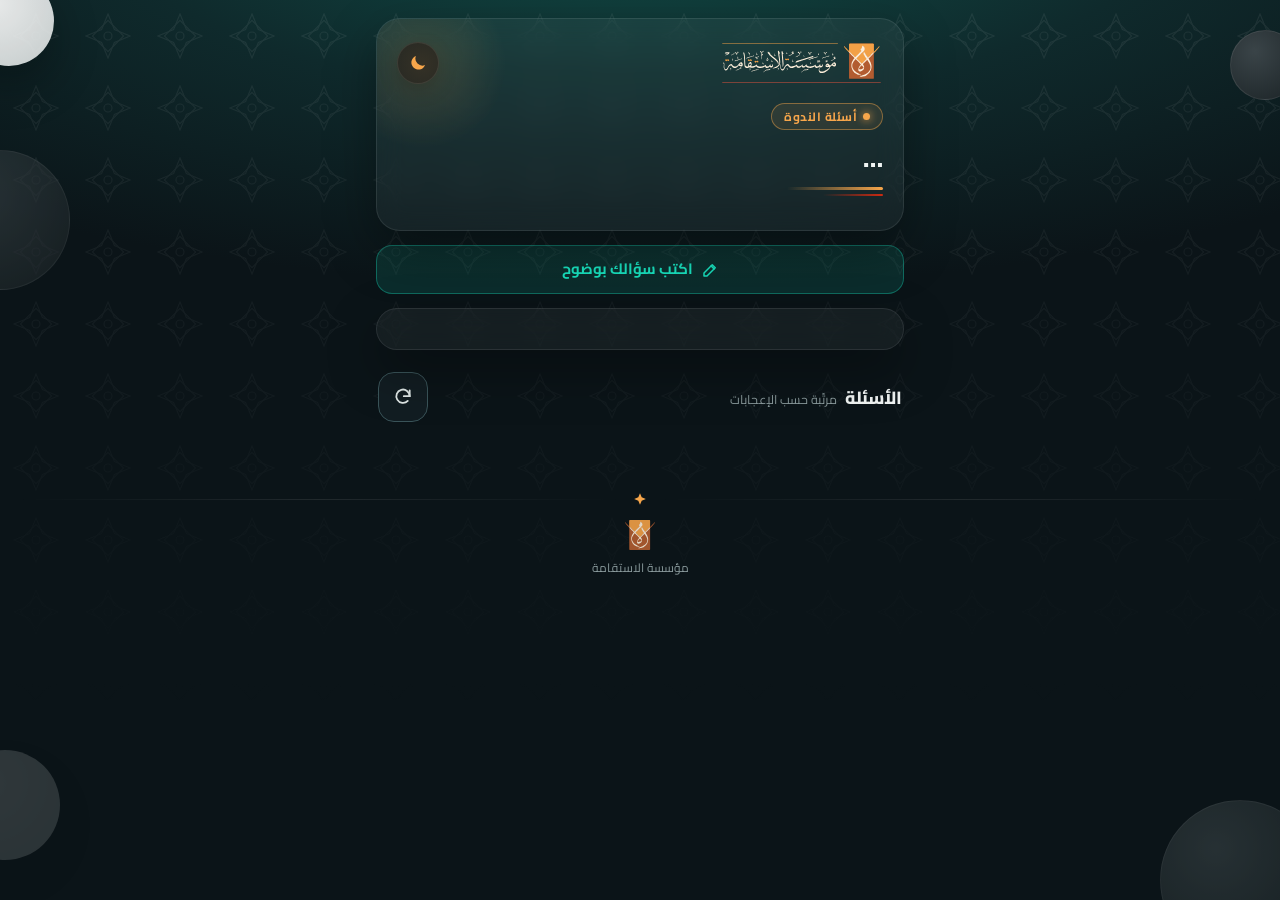
<file: index.html>
<!doctype html>
<html lang="ar" dir="rtl">
<head>
<meta charset="utf-8">
<meta name="viewport" content="width=device-width, initial-scale=1, viewport-fit=cover">
<title>أسئلة الندوة</title>
<meta name="theme-color" content="#0b1418">
<script>try{var t=new URLSearchParams(location.search).get('theme')||localStorage.getItem('nadwa_theme');if(t==='auto')t=matchMedia('(prefers-color-scheme: light)').matches?'light':'dark';if(t)document.documentElement.dataset.theme=t}catch(e){}</script>
<link rel="icon" type="image/svg+xml" href="assets/icon-questions.svg">
<link rel="apple-touch-icon" href="assets/icon-questions-180.png">
<link rel="preconnect" href="https://fonts.googleapis.com">
<link rel="preconnect" href="https://fonts.gstatic.com" crossorigin>
<link href="https://fonts.googleapis.com/css2?family=Cairo:wght@400;700;800&display=swap" rel="stylesheet">
<link rel="stylesheet" href="style.css">
<style>
  .wrap { max-width: 560px; margin: 0 auto; padding: 18px 16px 30px; }
  /* البطاقة الرئيسية */
  .hero { position: relative; overflow: hidden; padding: 22px 20px 20px; }
  .hero::after { content: ''; position: absolute; inset-inline-end: -40px; top: -40px; width: 170px; height: 170px; border-radius: 50%;
    background: radial-gradient(circle, color-mix(in srgb, var(--amber) 16%, transparent), transparent 70%); pointer-events: none; }
  .hero-top { display: flex; align-items: center; justify-content: space-between; gap: 12px; margin-bottom: 16px; }
  .hero .logo { height: 44px; }
  .hero h1 { margin: 0; font-size: 25px; line-height: 1.4; font-weight: 800; }
  .hero .rule { margin: 12px 0 14px; }
  .facts { display: flex; flex-wrap: wrap; gap: 8px; }
  .fact { display: inline-flex; align-items: center; gap: 6px; font-size: 13px; color: var(--ink2); background: var(--chip); border: 1px solid var(--chip-line); padding: 4px 11px; border-radius: 99px; }
  .fact svg { width: 15px; height: 15px; color: var(--accent); flex: none; }
  .speakers { margin-top: 14px; padding-top: 14px; border-top: 1px dashed var(--card-line); }
  .speakers .lbl { display: block; font-size: 12px; color: var(--muted); margin-bottom: 8px; font-weight: 700; }
  .speakers .list { display: flex; flex-wrap: wrap; gap: 8px; }
  .spk { display: inline-flex; align-items: center; gap: 7px; font-size: 13.5px; font-weight: 700; padding: 3px 12px 3px 4px; border-radius: 99px; background: var(--chip); border: 1px solid var(--chip-line); }
  .spk .av { width: 26px; height: 26px; font-size: 12px; }
  /* التوصية */
  .tip { display: flex; align-items: center; justify-content: center; gap: 8px; margin: 14px 0 0; padding: 11px 14px; border-radius: 16px;
    font-weight: 700; font-size: 15px; color: var(--accent); background: var(--accent-soft); border: 1px solid var(--accent-line); }
  .tip svg { width: 18px; height: 18px; flex: none; }
  /* نموذج السؤال */
  .ask { margin-top: 14px; }
  .ask h2 { font-size: 1.12rem; margin: 0 0 .9rem; font-weight: 800; display: flex; align-items: center; gap: 8px; }
  .ask h2 svg { width: 20px; height: 20px; color: var(--accent); }
  .counter { font-size: .8rem; color: var(--muted); text-align: start; margin-top: -.6rem; margin-bottom: .8rem; }
  .counter.over { color: var(--danger); }
  .closed { text-align: center; padding: .6rem; }
  .closed .ico { width: 56px; height: 56px; margin: 0 auto; border-radius: 18px; display: grid; place-items: center; background: color-mix(in srgb, var(--amber) 12%, transparent); color: var(--amber-ink); }
  .closed .ico svg { width: 26px; height: 26px; }
  .sent { margin-top: .9rem; padding: 12px; border-radius: 16px; font-weight: 700; text-align: center; font-size: 15px;
          background: var(--accent-soft); color: var(--accent); border: 1px solid var(--accent-line); }
  .bar { display: flex; align-items: center; gap: .5rem; margin: 22px 2px 12px; }
  .bar .lt { flex: 1; margin: 0; font-size: 1.1rem; font-weight: 800; display: flex; align-items: baseline; gap: 8px; flex-wrap: wrap; }
  .bar .lt small { font-size: .78rem; font-weight: 400; color: var(--muted); }
  .refresh { width: 50px; height: 50px; border-radius: 16px; border: 1.5px solid var(--field-line); background: var(--field); color: var(--ink2); cursor: pointer; display: grid; place-items: center; }
  .refresh svg { width: 20px; height: 20px; }
  .refresh.spin svg { animation: spin .8s linear infinite; }
  @keyframes spin { to { transform: rotate(-360deg); } }
  #list, #answered { display: grid; gap: .7rem; }
  .q.mine { border-color: color-mix(in srgb, var(--amber) 45%, transparent); }
  .rank { flex: none; width: 26px; height: 26px; border-radius: 50%; display: grid; place-items: center; font-size: 12px; font-weight: 800; margin-top: 2px;
          background: var(--chip); border: 1px solid var(--chip-line); color: var(--muted); }
  .q.r1 .rank { background: var(--amber); color: #2A1C15; border-color: transparent; }
  .q.r2 .rank { background: var(--brown); color: #fff; border-color: transparent; }
  .q.r3 .rank { background: color-mix(in srgb, var(--flame) 85%, #000); color: #fff; border-color: transparent; }
  .empty { text-align: center; color: var(--muted); padding: 2.2rem 1rem; border: 1.5px dashed var(--card-line); border-radius: 20px; }
  .empty svg { width: 40px; height: 40px; color: var(--accent); opacity: .7; display: block; margin: 0 auto 8px; }
  h3.sec { font-size: .95rem; color: var(--muted); margin: 1.8rem 0 .7rem; }
  #answered .q { opacity: .62; }
  #answered .q .done { color: var(--accent); font-weight: 700; }
  .idle { text-align: center; font-size: .85rem; color: var(--muted); margin-top: .9rem; }
  .idle button { background: none; border: 0; color: var(--accent); font-weight: 700; cursor: pointer; text-decoration: underline; }
  .radio-row { display: flex; flex-wrap: wrap; gap: 8px; background: var(--field); border: 1.5px solid var(--field-line); border-radius: 18px; padding: 8px; }
  .radio-row label { padding: 7px 14px; border: 1px solid var(--chip-line); border-radius: 999px; font-size: 14px; cursor: pointer; color: var(--chip-ink); background: var(--chip); transition: .15s; }
  .radio-row input { display: none; }
  .radio-row label:has(input:checked) { background: var(--grad); color: var(--on-accent); font-weight: 700; box-shadow: 0 4px 14px var(--glow); border-color: transparent; }
  @media (max-width: 370px) { .hero h1 { font-size: 22px; } }
</style>
</head>
<body>
<div class="orbs"><span class="w o1"></span><span class="d o2"></span><span class="d o3"></span><span class="d o4"></span><span class="w o5"></span></div>
<main class="wrap">
  <header class="card hero">
    <div class="hero-top">
      <img class="logo" data-logo alt="مؤسسة الاستقامة" hidden>
      <span id="themeSlot"></span>
    </div>
    <span class="brand"><span class="dot"></span>أسئلة الندوة</span>
    <h1 id="title" style="margin-top:10px">…</h1>
    <div class="rule"><i></i><i></i></div>
    <div class="facts">
      <span class="fact" id="fDate" hidden><svg viewBox="0 0 24 24" fill="none" stroke="currentColor" stroke-width="2" stroke-linecap="round"><rect x="3" y="5" width="18" height="16" rx="3"/><path d="M3 10h18M8 3v4M16 3v4"/></svg><span></span></span>
      <span class="fact" id="fSub" hidden><svg viewBox="0 0 24 24" fill="none" stroke="currentColor" stroke-width="2" stroke-linecap="round"><path d="M12 21s-7-6.2-7-11.5A7 7 0 0 1 19 9.5C19 14.8 12 21 12 21z"/><circle cx="12" cy="9.5" r="2.5"/></svg><span></span></span>
    </div>
    <div class="speakers" id="speakers" hidden><span class="lbl">المحاضرون</span><div class="list" id="spkList"></div></div>
  </header>

  <p class="tip"><svg viewBox="0 0 24 24" fill="none" stroke="currentColor" stroke-width="2" stroke-linecap="round" stroke-linejoin="round"><path d="M4 20h4L19 9l-4-4L4 16z"/><path d="M13.5 6.5l4 4"/></svg>اكتب سؤالك بوضوح</p>

  <section class="card ask" id="askBox">
    <form id="askForm" hidden>
      <h2><svg viewBox="0 0 24 24" fill="none" stroke="currentColor" stroke-width="2" stroke-linecap="round"><path d="M21 12a8 8 0 0 1-11.6 7.1L4 20l1-4.6A8 8 0 1 1 21 12z"/><path d="M9.5 9.5a2.5 2.5 0 1 1 3.3 2.4c-.5.2-.8.7-.8 1.2v.4M12 16.5h.01"/></svg>سؤالك</h2>
      <label class="field" id="targetField" hidden>
        <span>موجّه إلى</span>
        <div class="radio-row" id="targets"></div>
      </label>
      <label class="field">
        <textarea id="body" maxlength="1000" placeholder="سؤالك هنا…" required></textarea>
      </label>
      <div class="counter" id="counter"></div>
      <label class="field" id="nameField">
        <span id="nameLabel">اسمك (اختياري)</span>
        <input type="text" id="name" maxlength="60" autocomplete="name">
      </label>
      <button class="btn" style="width:100%" id="sendBtn"><svg viewBox="0 0 24 24" fill="none" stroke="currentColor" stroke-width="2.2" stroke-linecap="round" stroke-linejoin="round"><path d="M3 11l18-8-8 18-2-8z"/></svg>إرسال السؤال</button>
    </form>
    <div class="closed" id="closedBox" hidden>
      <div class="ico"><svg viewBox="0 0 24 24" fill="none" stroke="currentColor" stroke-width="2" stroke-linecap="round"><rect x="4" y="10" width="16" height="11" rx="3"/><path d="M8 10V7a4 4 0 0 1 8 0v3"/></svg></div>
      <strong style="display:block;font-size:20px;margin-top:10px">باب الأسئلة مغلق حاليًا</strong>
      <p class="muted" style="margin:.3rem 0 0">يمكنك تصفّح الأسئلة والإعجاب بها</p>
    </div>
    <div class="sent" id="sentBox" hidden></div>
  </section>


  <div class="bar">
    <h3 class="lt">الأسئلة<small>مرتّبة حسب الإعجابات</small></h3>
    <button class="refresh" id="refreshBtn" aria-label="تحديث">
      <svg viewBox="0 0 24 24" fill="none" stroke="currentColor" stroke-width="2.2" stroke-linecap="round"><path d="M20 11a8 8 0 1 0-2.3 5.7"/><path d="M20 4v7h-7"/></svg>
    </button>
  </div>
  <div id="list"></div>
  <div class="idle" id="idleBox" hidden>توقف التحديث التلقائي. <button id="resume">تحديث الآن</button></div>

  <h3 class="sec" id="answeredTitle" hidden>تمت الإجابة عليها</h3>
  <div id="answered"></div>
</main>
<footer class="foot">
  <div class="ornament"><svg viewBox="0 0 24 24" fill="currentColor"><path d="M12 2l2.9 6.9L22 12l-7.1 3.1L12 22l-2.9-6.9L2 12l7.1-3.1z"/></svg></div>
  <img alt="" src="assets/istiqama-emblem.svg" style="margin-top:14px">
  مؤسسة الاستقامة
</footer>

<script src="config.js"></script>
<script src="app.js"></script>
<script>
(() => {
  const { rpc, deviceId, store, esc, applyTheme, formatDate, toast, flip, C } = Nadwa;
  const $ = id => document.getElementById(id);
  const dev = deviceId();
  const params = new URLSearchParams(location.search);
  let eventId = params.get('e') || null;
  let ev = null; const order = 'top'; let timer = null, lastTouch = Date.now(), loading = false;

  const likedKey = () => 'nadwa_liked_' + (ev ? ev.id : '');
  const mineKey = () => 'nadwa_mine_' + (ev ? ev.id : '');
  const getSet = k => new Set(JSON.parse(store.get(k) || '[]'));
  const saveSet = (k, s) => store.set(k, JSON.stringify([...s].slice(-500)));

  const heart = '<svg viewBox="0 0 24 24" fill="currentColor"><path d="M12 21s-7.5-4.6-9.6-9.3C.9 8.3 3 4.5 6.7 4.5c2.1 0 3.6 1.1 4.3 2.4h2c.7-1.3 2.2-2.4 4.3-2.4 3.7 0 5.8 3.8 4.3 7.2C19.5 16.4 12 21 12 21z"/></svg>';

  let maxLikes = 1;
  function card(q, liked, mine, rank, done) {
    const r = rank && rank <= 3 && q.l > 0 ? ' r' + rank : '';
    return `<article class="q${mine ? ' mine' : ''}${r}" data-id="${q.id}">
      ${rank ? `<span class="rank">${rank}</span>` : ''}
      <div class="body">${esc(q.b)}
        <div class="meta">${q.a ? `<span class="who"><span class="av">${esc(Nadwa.initials(q.a))}</span>${esc(q.a)}</span>` : ''}${q.t ? '<span>إلى: ' + esc(q.t) + '</span>' : ''}${mine ? '<span class="badge amber">سؤالك</span>' : ''}${done ? '<span class="done">✓ أُجيب عنه</span>' : ''}</div>
      </div>
      <button class="like${liked ? ' on' : ''}" data-like="${q.id}" aria-pressed="${liked}" aria-label="إعجاب">
        ${heart}<span>${q.l}</span></button>
      ${!done ? `<span class="meter" style="width:${Math.round(100 * q.l / maxLikes)}%"></span>` : ''}
    </article>`;
  }

  function renderEvent() {
    document.title = ev.title;
    $('title').textContent = ev.title;
    const d = formatDate(ev.event_date);
    $('fDate').hidden = !d; $('fDate').lastElementChild.textContent = d;
    $('fSub').hidden = !ev.subtitle; $('fSub').lastElementChild.textContent = ev.subtitle || '';
    applyTheme(ev);
    $('askForm').hidden = !ev.is_open;
    $('closedBox').hidden = ev.is_open;
    $('nameField').hidden = ev.name_mode === 'anonymous';
    $('nameLabel').textContent = ev.name_mode === 'required' ? 'اسمك' : 'اسمك (اختياري)';
    $('name').required = ev.name_mode === 'required';
    if (!$('name').value) $('name').value = store.get('nadwa_name') || '';
    const sp = ev.speakers || [];
    $('speakers').hidden = sp.length === 0;
    $('spkList').innerHTML = sp.map(n => `<span class="spk"><span class="av">${esc(Nadwa.initials(n))}</span>${esc(n)}</span>`).join('');
    $('targetField').hidden = sp.length === 0;
    const current = (document.querySelector('input[name=target]:checked') || {}).value || '';
    const want = ['', ...sp].join('|');
    if ($('targets').dataset.list !== want) {
      $('targets').dataset.list = want;
      $('targets').innerHTML = ['', ...sp].map(s =>
        `<label><input type="radio" name="target" value="${esc(s)}"${s === current ? ' checked' : ''}><span>${s ? esc(s) : 'الجميع'}</span></label>`).join('');
    }
    updateCounter();
  }

  function renderLists(data) {
    const liked = getSet(likedKey()), mine = getSet(mineKey());
    maxLikes = Math.max(1, ...data.questions.map(q => q.l));
    flip($('list'), () => {
      $('list').innerHTML = data.questions.length
        ? data.questions.map((q, i) => card(q, liked.has(q.id), mine.has(q.id), order === 'top' ? i + 1 : 0)).join('')
        : '<div class="empty"><svg viewBox="0 0 24 24" fill="none" stroke="currentColor" stroke-width="1.6" stroke-linecap="round"><path d="M21 12a8 8 0 0 1-11.6 7.1L4 20l1-4.6A8 8 0 1 1 21 12z"/></svg>لا توجد أسئلة بعد، كن أول من يسأل</div>';
    });
    $('answeredTitle').hidden = data.answered.length === 0;
    $('answered').innerHTML = data.answered.map(q => card(q, liked.has(q.id), mine.has(q.id), 0, true)).join('');
  }

  async function load(manual) {
    if (loading) return; loading = true;
    $('refreshBtn').classList.add('spin');
    try {
      const data = await rpc('get_board', { p_event: eventId, p_order: order, p_limit: 60 });
      if (!data.event) { $('title').textContent = 'لا توجد ندوة نشطة حاليًا'; return; }
      const evChanged = !ev || ev.id !== data.event.id;
      ev = data.event; eventId = ev.id;
      renderEvent();
      renderLists(data);
      if (manual && !evChanged) toast('تم التحديث');
    } catch (e) { if (manual) toast(e.message, 'err'); }
    finally { loading = false; $('refreshBtn').classList.remove('spin'); schedule(); }
  }

  // تحديث تلقائي فقط والصفحة ظاهرة، ويتوقف بعد فترة دون لمس
  function schedule() {
    clearTimeout(timer);
    if (document.hidden) return;
    if (Date.now() - lastTouch > C.ATTENDEE_IDLE_MIN * 60000) { $('idleBox').hidden = false; return; }
    $('idleBox').hidden = true;
    timer = setTimeout(() => load(false), C.REFRESH_ATTENDEE_SEC * 1000);
  }
  const touch = () => { const wasIdle = !$('idleBox').hidden; lastTouch = Date.now(); if (wasIdle) load(false); };
  ['pointerdown', 'keydown', 'scroll'].forEach(t => addEventListener(t, touch, { passive: true }));
  document.addEventListener('visibilitychange', () => { if (!document.hidden) { lastTouch = Date.now(); load(false); } else clearTimeout(timer); });

  // إعجاب
  async function onLike(btn) {
    const id = btn.dataset.like, liked = getSet(likedKey());
    const want = !liked.has(id);
    const num = btn.querySelector('span');
    const before = +num.textContent;
    want ? liked.add(id) : liked.delete(id); saveSet(likedKey(), liked);
    document.querySelectorAll(`[data-like="${id}"]`).forEach(b => {
      b.classList.toggle('on', want); b.setAttribute('aria-pressed', want);
      if (want) { b.classList.remove('burst'); void b.offsetWidth; b.classList.add('burst'); b.addEventListener('animationend', () => b.classList.remove('burst'), { once: true }); }
      b.querySelector('span').textContent = Math.max(0, before + (want ? 1 : -1));
    });
    try {
      const r = await rpc('like_question', { p_question: id, p_device: dev, p_like: want });
      document.querySelectorAll(`[data-like="${id}"] span`).forEach(s => (s.textContent = r.likes));
    } catch (e) {
      want ? liked.delete(id) : liked.add(id); saveSet(likedKey(), liked);
      document.querySelectorAll(`[data-like="${id}"]`).forEach(b => {
        b.classList.toggle('on', !want); b.querySelector('span').textContent = before;
      });
      toast(e.message, 'err');
    }
  }
  document.addEventListener('click', e => { const b = e.target.closest('[data-like]'); if (b) onLike(b); });

  // عدّاد الحروف
  function updateCounter() {
    const max = ev ? ev.max_len : 300, n = $('body').value.trim().length;
    $('counter').textContent = `${n} / ${max}`;
    $('counter').classList.toggle('over', n > max);
  }
  $('body').addEventListener('input', updateCounter);

  // إرسال سؤال
  $('askForm').addEventListener('submit', async e => {
    e.preventDefault();
    const body = $('body').value.trim(), name = $('name').value.trim();
    if (body.length > ev.max_len) return toast(`السؤال أطول من ${ev.max_len} حرفًا`, 'err');
    const target = (document.querySelector('input[name=target]:checked') || {}).value || '';
    $('sendBtn').disabled = true;
    try {
      const r = await rpc('submit_question', { p_event: ev.id, p_body: body, p_name: name, p_target: target, p_device: dev });
      if (name) store.set('nadwa_name', name);
      $('body').value = ''; updateCounter();
      const all = document.querySelector('input[name=target][value=""]'); if (all) all.checked = true;
      $('sentBox').hidden = false;
      $('sentBox').textContent = r.status === 'pending'
        ? '✓ وصل سؤالك، وسيظهر بعد مراجعة المنشّط. يمكنك الآن الإعجاب بأسئلة الآخرين.'
        : '✓ نُشر سؤالك. يمكنك الآن الإعجاب بأسئلة الآخرين.';
      setTimeout(() => ($('sentBox').hidden = true), 9000);
      if (r.id) { const s = getSet(mineKey()); s.add(r.id); saveSet(mineKey(), s); }
      load(false);
    } catch (err) { toast(err.message, 'err'); }
    finally { $('sendBtn').disabled = false; }
  });

  $('refreshBtn').addEventListener('click', () => load(true));
  $('resume').addEventListener('click', () => { lastTouch = Date.now(); load(true); });

  $('themeSlot').appendChild(Nadwa.themeButton());
  load(false);
})();
</script>
</body>
</html>
</file>
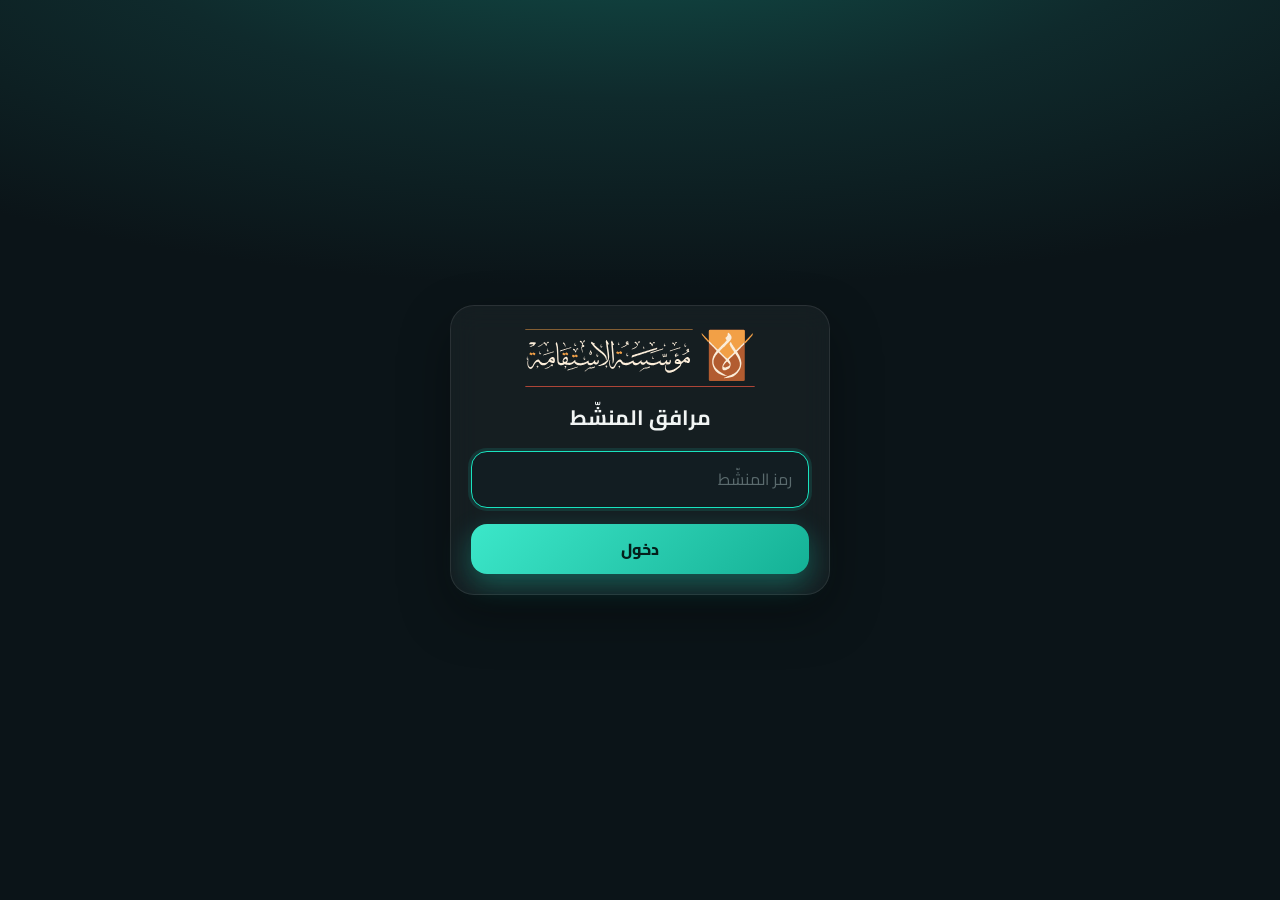
<file: assistant.html>
<!doctype html>
<html lang="ar" dir="rtl">
<head>
<meta charset="utf-8">
<meta name="viewport" content="width=device-width, initial-scale=1">
<title>مرافق المنشّط</title>
<meta name="robots" content="noindex">
<meta name="theme-color" content="#0b1418">
<script>try{var t=new URLSearchParams(location.search).get('theme')||localStorage.getItem('nadwa_theme');if(t==='auto')t=matchMedia('(prefers-color-scheme: light)').matches?'light':'dark';if(t)document.documentElement.dataset.theme=t}catch(e){}</script>
<link rel="icon" type="image/svg+xml" href="assets/icon-assistant.svg">
<link rel="apple-touch-icon" href="assets/icon-assistant-180.png">
<link rel="preconnect" href="https://fonts.googleapis.com">
<link rel="preconnect" href="https://fonts.gstatic.com" crossorigin>
<link href="https://fonts.googleapis.com/css2?family=Cairo:wght@400;700;800&display=swap" rel="stylesheet">
<link rel="stylesheet" href="style.css">
<style>
  .wrap { max-width: 980px; margin: 0 auto; padding: 18px 16px 40px; }
  .head { display: flex; flex-wrap: wrap; align-items: center; gap: .8rem 1.2rem; margin-bottom: 1.1rem; }
  .brandrow { display: flex; align-items: center; gap: .8rem; flex: 1; min-width: 260px; }
  .head .logo { height: 40px; flex: none; }
  .head h1 { font-size: 1.25rem; margin: 0; flex: 1; min-width: 0; font-weight: 800; line-height: 1.4; }
  .head h1 small { display: block; font-size: .8rem; color: var(--muted); font-weight: 400; }
  .controls { display: flex; align-items: center; gap: .8rem; flex-wrap: wrap; }
  .switch { display: inline-flex; align-items: center; gap: .5em; font-size: .9rem; font-weight: 700; cursor: pointer; }
  .spotbar { background: var(--card); color: var(--ink); border: 1px solid var(--accent-line);
    border-radius: 20px; padding: .9rem 1.1rem; display: flex; gap: .8rem; align-items: center; margin-bottom: 1rem; box-shadow: var(--shadow-sm); }
  .spotbar .t { flex: 1; font-weight: 800; min-width: 0; overflow-wrap: anywhere; }
  .sbtns { display: flex; gap: .5rem; flex: none; }
  .spotbar small { display: block; opacity: .75; font-weight: 700; font-size: .8rem; }
  .spotbar .btn.quiet { background: rgba(0,0,0,.15); color: var(--on-accent); border-color: rgba(0,0,0,.15); }
  .tabs { display: flex; gap: .5rem; flex-wrap: wrap; margin-bottom: 1rem; position: sticky; top: 0; padding: .6rem 0; z-index: 5;
    background: color-mix(in srgb, var(--bg) 85%, transparent); backdrop-filter: blur(10px); -webkit-backdrop-filter: blur(10px); }
  .tabs button { border: 1px solid var(--chip-line); background: var(--chip); border-radius: 99px; padding: .45em 1.05em; cursor: pointer; font-weight: 700; color: var(--chip-ink); transition: .15s; }
  .tabs button[aria-selected=true] { background: var(--grad); color: var(--on-accent); border-color: transparent; box-shadow: 0 4px 14px var(--glow); }
  .tabs .c { display: inline-block; min-width: 1.6em; padding: 0 .4em; border-radius: 99px; background: color-mix(in srgb, var(--ink) 12%, transparent); font-size: .8rem; margin-inline-start: .35em; text-align: center; }
  .tabs [data-tab=pending] .c.hot { background: var(--amber); color: #2A1C15; }
  #list { display: grid; gap: .7rem; }
  .q .actions { display: flex; flex-wrap: wrap; gap: .45rem; margin-top: .7rem; }
  .q .likes { flex: none; text-align: center; min-width: 58px; font-weight: 800; color: var(--accent); font-size: 1.3rem; }
  .q .likes small { display: block; font-size: .7rem; color: var(--muted); font-weight: 400; }
  .q.spotlit { border-color: var(--accent); box-shadow: 0 0 0 1px var(--accent), 0 6px 24px var(--glow); }
  .empty { text-align: center; color: var(--muted); padding: 3rem 0; }
  .links { display: flex; gap: .45rem; align-items: center; }
  .links .theme-btn { width: 36px; height: 36px; }
  .q .orig { margin-top: .4rem; font-size: .82rem; color: var(--muted); border-inline-start: 3px solid color-mix(in srgb, var(--amber) 55%, transparent); padding-inline-start: .6rem; }
  .q .orig b { color: var(--amber-ink); font-weight: 700; }
  .q .editbox textarea { min-height: 5.5em; margin-top: .2rem; }
  .q .editbox .row { display: flex; gap: .45rem; margin-top: .55rem; flex-wrap: wrap; }
  .q .editbox .hint { font-size: .78rem; color: var(--muted); margin-top: .35rem; }
  .q.editing { border-color: var(--accent); box-shadow: 0 0 0 3px var(--accent-soft); }
  .q .body { min-width: 0; }
  .q .meta span { white-space: nowrap; }
  .q .meta .lk { display: none; color: var(--accent); font-weight: 800; background: var(--accent-soft); border: 1px solid var(--accent-line); border-radius: 99px; padding: 0 .6em; }

  /* ---------- الهاتف واللوحي الصغير ---------- */
  @media (max-width: 680px) {
    .wrap { padding: 12px 12px 40px; }
    .head { gap: .7rem; margin-bottom: .8rem; }
    .brandrow { min-width: 0; flex-basis: 100%; }
    .head .logo { height: 30px; }
    .head h1 { font-size: 1.05rem; }
    .controls { flex-basis: 100%; justify-content: space-between; gap: .6rem;
      background: var(--card); border: 1px solid var(--card-line); border-radius: 16px; padding: .5rem .7rem; }
    .switch { font-size: .85rem; }
    .links { gap: .35rem; }
    .links .btn.sm { min-height: 38px; padding: .3em .7em; }
    .spotbar { flex-direction: column; align-items: stretch; padding: .8rem .9rem; border-radius: 18px; }
    .sbtns .btn { flex: 1; min-height: 42px; }
    .tabs { flex-wrap: nowrap; overflow-x: auto; margin-inline: -12px; padding: .5rem 12px; scrollbar-width: none; gap: .4rem; }
    .tabs::-webkit-scrollbar { display: none; }
    .tabs button { flex: none; white-space: nowrap; padding: .45em .85em; font-size: .9rem; }
    .q { padding: 12px; gap: 10px; }
    .q .likes { display: none; }
    .q .meta .lk { display: inline-block; }
    .q .actions { gap: .4rem; }
    .q .actions { flex-wrap: nowrap; }
    .q .actions .btn { flex: 1 1 0; min-width: 0; min-height: 42px; padding: .3em .35em; font-size: .84rem; white-space: nowrap; }
    .q .actions .btn:not(.ghost):not(.quiet) { flex-grow: 1.5; }
  }
  @media (max-width: 420px) {
    .links .lbl { display: none; }
    .links .btn.sm { width: 38px; padding: 0; }
  }
  /* ---------- الشاشات الكبيرة ---------- */
  @media (min-width: 1400px) {
    .wrap { max-width: 1120px; }
    .q .body { font-size: 1.05rem; }
  }
</style>
</head>
<body>
<div class="orbs"><span class="w o1"></span><span class="d o2"></span><span class="d o4"></span></div>
<div id="gate" hidden>
  <form class="card">
    <img class="logo" data-logo alt="">
    <h1>مرافق المنشّط</h1>
    <label class="field"><input type="password" placeholder="رمز المنشّط" autocomplete="current-password" required></label>
    <button class="btn" style="width:100%">دخول</button>
  </form>
</div>

<div class="wrap">
  <div class="head">
    <div class="brandrow">
      <img class="logo" data-logo alt="" hidden>
      <h1 id="title">…<small></small></h1>
    </div>
    <div class="controls">
      <label class="switch"><input type="checkbox" id="openToggle"> <span>باب الأسئلة مفتوح</span></label>
      <div class="links">
        <span id="themeSlot"></span>
        <a class="btn sm ghost" href="screen.html" target="_blank" title="شاشة العرض"><svg viewBox="0 0 24 24" fill="none" stroke="currentColor" stroke-width="2" stroke-linecap="round" stroke-linejoin="round"><path d="M8 2.5l4 4 4-4"/><rect x="2.5" y="6.5" width="19" height="13" rx="2.5"/><path d="M8 22h8"/></svg><span class="lbl">شاشة العرض</span></a>
      </div>
    </div>
  </div>

  <div class="spotbar" id="spotbar" hidden>
    <div class="t" id="spotText"></div>
  </div>

  <div class="tabs" role="tablist">
    <button data-tab="pending" aria-selected="true">بانتظار المراجعة<span class="c">0</span></button>
    <button data-tab="approved" aria-selected="false">المعروضة<span class="c">0</span></button>
    <button data-tab="answered" aria-selected="false">تمت الإجابة<span class="c">0</span></button>
    <button data-tab="hidden" aria-selected="false">المخفية<span class="c">0</span></button>
  </div>
  <div id="list"></div>
</div>

<script src="config.js"></script>
<script src="app.js"></script>
<script>
(() => {
  const { rpc, esc, applyTheme, toast, flip, adminGate, C } = Nadwa;
  const $ = id => document.getElementById(id);
  let pin, ev, qs = [], tab = 'pending', timer, firstLoad = true, busy = false;
  const params = new URLSearchParams(location.search);

  // المرافق: يقبل، يصحّح (قبل القبول فقط)، يُخفي — العرض على الشاشة و"تمت الإجابة" للمنشّط وحده
  const ACTIONS = {
    pending:  [['approved', 'قبول', ''], ['edit', 'تصحيح', 'ghost'], ['hidden', 'إخفاء', 'quiet']],
    approved: [['hidden', 'إخفاء', 'quiet']],
    answered: [],
    hidden:   [['approved', 'استعادة ونشر', 'quiet'], ['pending', 'إرجاع للمراجعة', 'quiet']],
  };
  let editing = null;

  function fmtTime(t) { try { return new Date(t).toLocaleTimeString('ar-DZ-u-nu-latn', { hour: '2-digit', minute: '2-digit' }); } catch (_) { return ''; } }

  function render() {
    const counts = { pending: 0, approved: 0, answered: 0, hidden: 0 };
    qs.forEach(q => counts[q.status]++);
    document.querySelectorAll('[data-tab]').forEach(b => {
      const c = b.querySelector('.c'); c.textContent = counts[b.dataset.tab];
      if (b.dataset.tab === 'pending') c.classList.toggle('hot', counts.pending > 0);
    });
    document.title = (counts.pending ? `(${counts.pending}) ` : '') + 'مرافق المنشّط';

    const spot = qs.find(q => ev && q.id === ev.spotlight_id);
    $('spotbar').hidden = !spot;
    if (spot) $('spotText').innerHTML = esc(spot.body) + `<small>📺 معروض الآن على الشاشة (يتحكّم فيه المنشّط) · ${spot.likes} إعجاب</small>`;

    let rows = qs.filter(q => q.status === tab);
    if (tab === 'approved') rows.sort((a, b) => b.likes - a.likes);
    else if (tab === 'answered') rows.sort((a, b) => (b.answered_at || '').localeCompare(a.answered_at || ''));
    else rows.sort((a, b) => a.created_at.localeCompare(b.created_at));

    flip($('list'), () => {
      $('list').innerHTML = rows.length ? rows.map(q => `
        <article class="q${ev && q.id === ev.spotlight_id ? ' spotlit' : ''}${editing === q.id ? ' editing' : ''}" data-id="${q.id}">
          <div class="body">${editing === q.id ? `
            <div class="editbox">
              <textarea id="editText" maxlength="1000">${esc(q.body)}</textarea>
              <div class="hint">بعد القبول يُقفل النص ولا يمكن تصحيحه.</div>
              <div class="row">
                <button class="btn sm" data-act="save" data-q="${q.id}">حفظ التصحيح</button>
                <button class="btn sm" data-act="saveapprove" data-q="${q.id}">حفظ وقبول</button>
                <button class="btn sm quiet" data-act="cancel" data-q="${q.id}">إلغاء</button>
              </div>
            </div>` : esc(q.body)}
            <div class="meta"><span class="lk">♥ ${q.likes}</span><span>${q.author ? esc(q.author) : 'بدون اسم'}</span>${q.target ? `<span>إلى: ${esc(q.target)}</span>` : ''}<span>${fmtTime(q.created_at)}</span>${q.original_body ? '<span class="badge amber">مُصحَّح</span>' : ''}</div>
            ${q.original_body && editing !== q.id ? `<div class="orig"><b>النص الأصلي:</b> ${esc(q.original_body)}</div>` : ''}
            ${editing === q.id || !ACTIONS[q.status].length ? '' : `<div class="actions">${ACTIONS[q.status].map(([a, label, cls]) =>
              `<button class="btn sm ${cls}" data-act="${a}" data-q="${q.id}">${label}</button>`).join('')}</div>`}
          </div>
          <div class="likes">${q.likes}<small>إعجاب</small></div>
        </article>`).join('') : '<p class="empty">لا توجد أسئلة هنا</p>';
    });
  }

  async function load() {
    clearTimeout(timer);
    try {
      if (!ev) {
        const evs = await rpc('admin_list_events', { p_pin: pin });
        const want = params.get('e');
        ev = evs.find(e => e.id === want) || evs.find(e => e.is_active) || evs[0];
        if (!ev) { $('title').firstChild.textContent = 'لا توجد ندوة — أنشئها من الإعدادات'; return; }
      }
      const d = await rpc('admin_list_questions', { p_pin: pin, p_event: ev.id });
      ev = d.event; qs = d.questions;
      $('title').firstChild.textContent = ev.title;
      $('title').querySelector('small').textContent = '📋 مرافق المنشّط · ' + (ev.moderation ? 'المراجعة مفعّلة: الأسئلة تنتظر قبولك' : 'المراجعة معطّلة: الأسئلة تُنشر مباشرة');
      $('openToggle').checked = ev.is_open;
      applyTheme(ev);
      if (firstLoad && !ev.moderation) { setTab('approved'); }
      firstLoad = false;
      if (editing && !qs.some(q => q.id === editing && q.status === 'pending')) { editing = null; toast('لم يعد السؤال بانتظار المراجعة'); }
      if (!busy && !editing) render();
    } catch (e) {
      if (e.pin) { Nadwa.session.del('nadwa_pin'); location.reload(); return; }
      toast(e.message, 'err');
    } finally { timer = setTimeout(load, C.REFRESH_MODERATOR_SEC * 1000); }
  }

  function setTab(t) {
    tab = t; editing = null;
    document.querySelectorAll('[data-tab]').forEach(b => b.setAttribute('aria-selected', b.dataset.tab === t));
    render();
  }
  document.querySelectorAll('[data-tab]').forEach(b => b.addEventListener('click', () => setTab(b.dataset.tab)));

  async function act(a, id) {
    const q = qs.find(x => x.id === id);
    if (a === 'edit') { editing = id; render(); const t = $('editText'); if (t) { t.focus(); t.setSelectionRange(t.value.length, t.value.length); } return; }
    if (a === 'cancel') { editing = null; render(); return; }
    busy = true;
    try {
      if (a === 'save' || a === 'saveapprove') {
        const r = await rpc('admin_edit_question', { p_pin: pin, p_question: id, p_body: $('editText').value });
        if (q) { q.body = r.body; q.original_body = r.original_body; }
        editing = null;
        if (a === 'saveapprove') {
          await rpc('admin_set_status', { p_pin: pin, p_question: id, p_status: 'approved' });
          if (q) q.status = 'approved';
          toast('حُفظ التصحيح وقُبل السؤال', 'ok');
        } else toast('حُفظ التصحيح', 'ok');
      } else {
        await rpc('admin_set_status', { p_pin: pin, p_question: id, p_status: a });
        if (q) { q.status = a; if (a === 'answered') q.answered_at = new Date().toISOString(); }
        if (['hidden', 'pending'].includes(a) && ev.spotlight_id === id) ev.spotlight_id = null;
      }
    } catch (e) { toast(e.message, 'err'); }
    finally { busy = false; render(); }
  }
  document.addEventListener('click', e => {
    const b = e.target.closest('[data-act]'); if (!b) return;
    if (!['edit', 'cancel'].includes(b.dataset.act)) b.disabled = true;
    act(b.dataset.act, b.dataset.q);
  });

  $('openToggle').onchange = async e => {
    try {
      ev = await rpc('admin_save_event', { p_pin: pin, p_event: ev.id, p_data: { is_open: e.target.checked } });
      toast(ev.is_open ? 'فُتح باب الأسئلة' : 'أُغلق باب الأسئلة', 'ok');
    } catch (err) { e.target.checked = !e.target.checked; toast(err.message, 'err'); }
  };

  $('themeSlot').appendChild(Nadwa.themeButton());
  adminGate(p => { pin = p; load(); });
})();
</script>
</body>
</html>
</file>
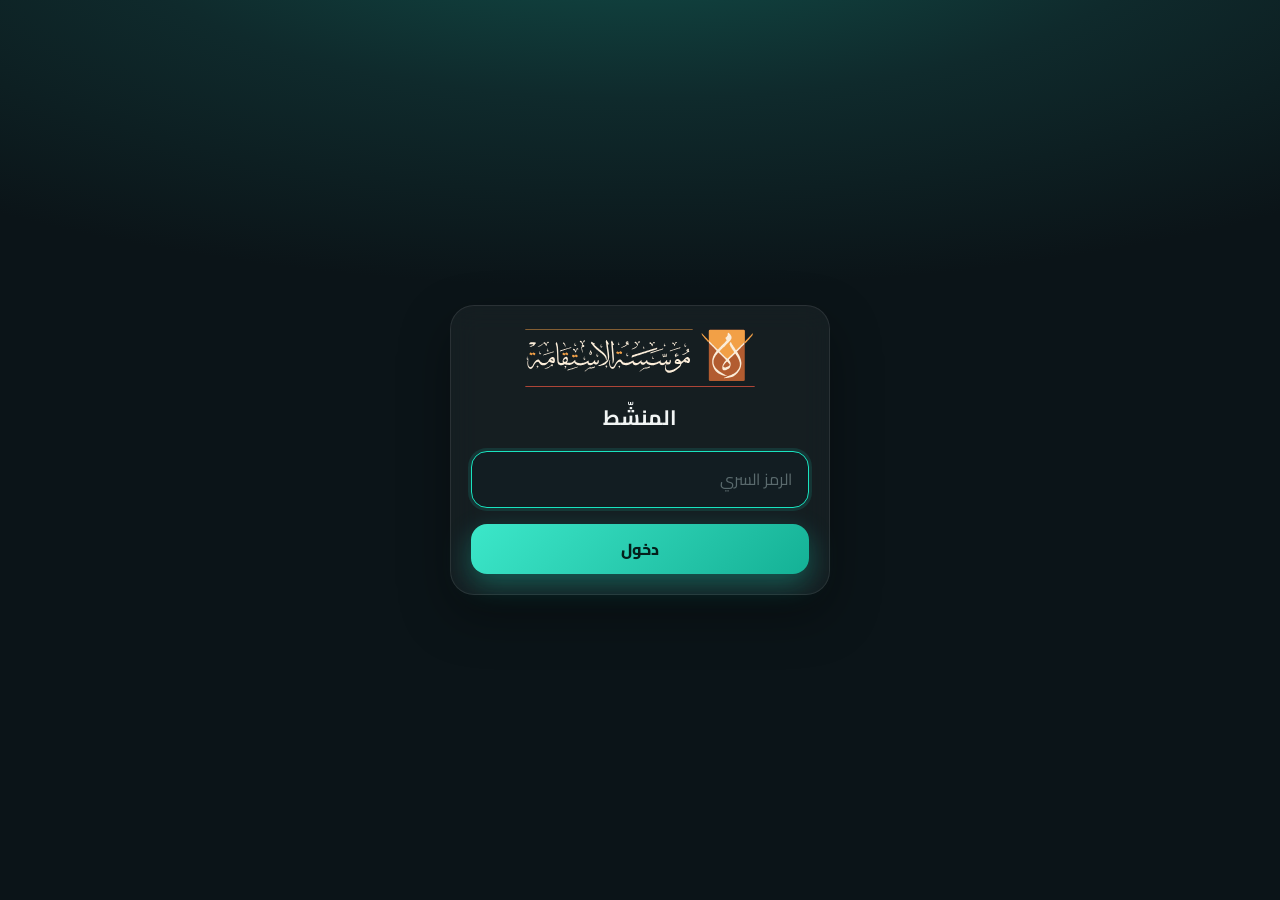
<file: moderator.html>
<!doctype html>
<html lang="ar" dir="rtl">
<head>
<meta charset="utf-8">
<meta name="viewport" content="width=device-width, initial-scale=1, viewport-fit=cover">
<title>المنشّط</title>
<meta name="robots" content="noindex">
<meta name="theme-color" content="#0b1418">
<script>try{var t=new URLSearchParams(location.search).get('theme')||localStorage.getItem('nadwa_theme');if(t==='auto')t=matchMedia('(prefers-color-scheme: light)').matches?'light':'dark';if(t)document.documentElement.dataset.theme=t}catch(e){}</script>
<link rel="icon" type="image/svg+xml" href="assets/icon-moderator.svg">
<link rel="apple-touch-icon" href="assets/icon-moderator-180.png">
<link rel="preconnect" href="https://fonts.googleapis.com">
<link rel="preconnect" href="https://fonts.gstatic.com" crossorigin>
<link href="https://fonts.googleapis.com/css2?family=Cairo:wght@400;700;800&display=swap" rel="stylesheet">
<link rel="stylesheet" href="style.css">
<style>
  .wrap { max-width: 1120px; margin: 0 auto; padding: 14px 14px 40px; }

  /* ---------- الرأس ---------- */
  .head { display: flex; flex-wrap: wrap; align-items: center; gap: .7rem 1.2rem; margin-bottom: 1rem; }
  .brandrow { display: flex; align-items: center; gap: .7rem; flex: 1; min-width: 0; }
  .head .logo { height: 36px; flex: none; }
  .head h1 { font-size: 1.15rem; margin: 0; flex: 1; min-width: 0; font-weight: 800; line-height: 1.4; }
  .head h1 small { display: flex; align-items: center; gap: 6px; font-size: .78rem; color: var(--amber-ink); font-weight: 700; }
  .controls { display: flex; align-items: center; gap: .6rem; flex-wrap: wrap; }
  .switch { display: inline-flex; align-items: center; gap: .5em; font-size: .88rem; font-weight: 700; cursor: pointer; }
  .links { display: flex; gap: .4rem; align-items: center; }
  .links .theme-btn { width: 36px; height: 36px; }
  .links .btn.sm { min-height: 36px; }

  /* ---------- التخطيط ---------- */
  .layout { display: grid; gap: 14px; }
  @media (min-width: 980px) {
    .layout { grid-template-columns: 380px 1fr; align-items: start; }
    .side { position: sticky; top: 14px; }
  }
  .sec-title { display: flex; align-items: baseline; justify-content: space-between; gap: 8px; margin: 4px 2px 10px; flex-wrap: wrap; }
  .sec-title h2 { font-size: 1rem; margin: 0; font-weight: 800; }
  .sec-title small { color: var(--muted); font-size: .8rem; }

  /* ---------- على الشاشة الآن ---------- */
  .now { position: relative; overflow: hidden; border-radius: 22px; padding: 16px 16px 14px; }
  .now.on { background: var(--grad); color: var(--on-accent); box-shadow: 0 12px 30px var(--glow); border: 0; }
  .now .lbl { display: inline-flex; align-items: center; gap: 6px; font-size: .78rem; font-weight: 800; padding: 2px 10px; border-radius: 99px;
    background: color-mix(in srgb, currentColor 14%, transparent); }
  .now .lbl i { width: 7px; height: 7px; border-radius: 50%; background: currentColor; animation: pulse 1.4s infinite; }
  .now .txt { font-size: 1.2rem; font-weight: 800; line-height: 1.55; margin: 10px 0 4px; overflow-wrap: anywhere; }
  .now .who { font-size: .85rem; opacity: .8; }
  .now .btns { display: flex; gap: 8px; margin-top: 14px; }
  .now .btns .btn { flex: 1; min-height: 50px; }
  .now.on .btn.done { background: #fff; color: #04201b; box-shadow: none; }
  :root[data-theme="light"] .now.on .btn.done { color: var(--accent2); }
  .now.on .btn.quiet { background: rgba(0,0,0,.14); color: var(--on-accent); border-color: transparent; }
  .now .idle { color: var(--muted); text-align: center; padding: 14px 6px 6px; }
  .now .idle svg { width: 38px; height: 38px; display: block; margin: 0 auto 8px; color: var(--accent); opacity: .75; }

  /* ---------- قائمة الأسئلة ---------- */
  #list, #answered { display: grid; gap: 10px; }
  .item {
    position: relative; overflow: hidden; width: 100%; text-align: start; cursor: pointer;
    display: flex; align-items: flex-start; gap: 12px; padding: 14px; border-radius: 18px;
    background: var(--card); border: 1px solid var(--card-line); color: var(--ink); box-shadow: var(--shadow-sm);
    font: inherit; transition: transform .1s, border-color .15s;
  }
  .item:active { transform: scale(.985); }
  .item:hover { border-color: var(--accent-line); }
  .item .rank { flex: none; width: 30px; height: 30px; border-radius: 50%; display: grid; place-items: center; font-size: 13px; font-weight: 800;
    background: var(--chip); border: 1px solid var(--chip-line); color: var(--muted); margin-top: 1px; }
  .item.r1 .rank { background: var(--amber); color: #2A1C15; border-color: transparent; }
  .item.r2 .rank { background: var(--brown); color: #fff; border-color: transparent; }
  .item.r3 .rank { background: color-mix(in srgb, var(--flame) 85%, #000); color: #fff; border-color: transparent; }
  .item.r1 { border-color: color-mix(in srgb, var(--amber) 45%, transparent); }
  .item .b { flex: 1; min-width: 0; }
  .item .t { display: block; font-size: 1.06rem; font-weight: 700; line-height: 1.6; overflow-wrap: anywhere; }
  .item .m { font-size: .8rem; color: var(--muted); margin-top: 4px; display: flex; gap: 10px; flex-wrap: wrap; }
  .item .n { flex: none; display: flex; flex-direction: column; align-items: center; min-width: 46px; color: var(--accent); font-weight: 800; font-size: 1.15rem; line-height: 1.2; }
  .item .n svg { width: 18px; height: 18px; }
  .item .bar { position: absolute; bottom: 0; inset-inline-start: 0; height: 3px; background: var(--grad); opacity: .65; border-radius: 3px; transition: width .5s; }
  #answered .item { opacity: .6; }
  .empty { text-align: center; color: var(--muted); padding: 2.2rem 1rem; border: 1.5px dashed var(--card-line); border-radius: 18px; }
  details.answered { margin-top: 14px; }
  details.answered summary { cursor: pointer; list-style: none; display: flex; align-items: center; justify-content: space-between;
    padding: 12px 14px; border-radius: 16px; background: var(--chip); border: 1px solid var(--chip-line); font-weight: 700; color: var(--ink2); }
  details.answered summary::-webkit-details-marker { display: none; }
  details.answered summary::after { content: '▾'; color: var(--muted); }
  details.answered[open] summary::after { content: '▴'; }
  details.answered #answered { margin-top: 10px; }

  /* ---------- نافذة التأكيد ---------- */
  .modal { position: fixed; inset: 0; z-index: 60; display: flex; align-items: flex-end; justify-content: center; padding: 12px;
    background: rgba(3,8,10,.62); backdrop-filter: blur(5px); -webkit-backdrop-filter: blur(5px); animation: fade .15s ease; }
  :root[data-theme="light"] .modal { background: rgba(20,40,44,.35); }
  .sheet { width: 100%; max-width: 520px; background: var(--card-solid); border: 1px solid var(--card-line); border-top: 3px solid var(--amber);
    border-radius: 24px; padding: 18px; box-shadow: 0 -10px 50px rgba(0,0,0,.45); animation: up .2s ease; max-height: 88vh; overflow: auto; }
  .sheet .k { font-size: .8rem; color: var(--amber-ink); font-weight: 800; }
  .sheet .qt { font-size: 1.25rem; font-weight: 800; line-height: 1.6; margin: 8px 0 6px; overflow-wrap: anywhere; }
  .sheet .m { color: var(--muted); font-size: .85rem; display: flex; gap: 10px; flex-wrap: wrap; }
  .sheet .warn { margin-top: 12px; padding: 10px 12px; border-radius: 14px; font-size: .85rem; color: var(--amber-ink);
    background: color-mix(in srgb, var(--amber) 9%, transparent); border: 1px solid color-mix(in srgb, var(--amber) 35%, transparent); }
  .sheet .btns { display: grid; gap: 8px; margin-top: 16px; }
  .sheet .btn { min-height: 52px; font-size: 1rem; }
  @media (min-width: 640px) { .modal { align-items: center; } }
  @keyframes fade { from { opacity: 0; } }
  @keyframes up { from { transform: translateY(30px); opacity: 0; } }

  /* ---------- الهاتف ---------- */
  @media (max-width: 680px) {
    .wrap { padding: 10px 10px 30px; }
    .head { gap: .6rem; margin-bottom: .7rem; }
    .brandrow { flex-basis: 100%; }
    .head .logo { height: 28px; }
    .head h1 { font-size: 1rem; }
    .controls { flex-basis: 100%; justify-content: space-between;
      background: var(--card); border: 1px solid var(--card-line); border-radius: 16px; padding: .45rem .65rem; }
    .links .lbl { display: none; }
    .links .btn.sm { width: 38px; padding: 0; }
    .now .txt { font-size: 1.12rem; }
    .item { padding: 12px; gap: 10px; }
    .item .t { font-size: 1rem; }
  }
</style>
</head>
<body>
<div class="orbs"><span class="w o1"></span><span class="d o2"></span><span class="d o4"></span></div>
<div id="gate" hidden>
  <form class="card">
    <img class="logo" data-logo alt="">
    <h1>المنشّط</h1>
    <label class="field"><input type="password" placeholder="الرمز السري" autocomplete="current-password" required></label>
    <button class="btn" style="width:100%">دخول</button>
  </form>
</div>

<div class="wrap">
  <div class="head">
    <div class="brandrow">
      <img class="logo" data-logo alt="" hidden>
      <h1 id="title">…<small>🎙️ المنشّط</small></h1>
    </div>
    <div class="controls">
      <label class="switch"><input type="checkbox" id="openToggle"> <span>باب الأسئلة مفتوح</span></label>
      <div class="links">
        <span id="themeSlot"></span>
        <a class="btn sm ghost" href="screen.html" target="_blank" title="شاشة العرض"><svg viewBox="0 0 24 24" fill="none" stroke="currentColor" stroke-width="2" stroke-linecap="round" stroke-linejoin="round"><path d="M8 2.5l4 4 4-4"/><rect x="2.5" y="6.5" width="19" height="13" rx="2.5"/><path d="M8 22h8"/></svg><span class="lbl">شاشة العرض</span></a>
      </div>
    </div>
  </div>

  <div class="layout">
    <div class="side">
      <section class="card now" id="now"></section>
    </div>
    <main>
      <div class="sec-title"><h2 id="listTitle">الأسئلة المقبولة</h2><small>مرتّبة حسب الإعجابات · اضغط على سؤال لعرضه</small></div>
      <div id="list"></div>
      <details class="answered" id="ansBox" hidden>
        <summary><span id="ansTitle">تمت الإجابة</span></summary>
        <div id="answered"></div>
      </details>
    </main>
  </div>
</div>

<div class="modal" id="modal" hidden><div class="sheet" id="sheet" role="dialog" aria-modal="true"></div></div>

<script src="config.js"></script>
<script src="app.js"></script>
<script>
(() => {
  const { rpc, esc, applyTheme, toast, flip, adminGate, C } = Nadwa;
  const $ = id => document.getElementById(id);
  const params = new URLSearchParams(location.search);
  let pin, ev, qs = [], timer, busy = false, sheetFor = null;
  const heart = '<svg viewBox="0 0 24 24" fill="currentColor"><path d="M12 21s-7.5-4.6-9.6-9.3C.9 8.3 3 4.5 6.7 4.5c2.1 0 3.6 1.1 4.3 2.4h2c.7-1.3 2.2-2.4 4.3-2.4 3.7 0 5.8 3.8 4.3 7.2C19.5 16.4 12 21 12 21z"/></svg>';
  const meta = q => [q.author ? esc(q.author) : 'بدون اسم', q.target ? 'إلى: ' + esc(q.target) : ''].filter(Boolean).map(x => `<span>${x}</span>`).join('');

  function render() {
    const spot = qs.find(q => ev && q.id === ev.spotlight_id && ['approved', 'answered'].includes(q.status));
    // على الشاشة الآن
    const now = $('now');
    now.classList.toggle('on', !!spot);
    now.innerHTML = spot ? `
      <span class="lbl"><i></i>على الشاشة الآن</span>
      <div class="txt">${esc(spot.body)}</div>
      <div class="who">${[spot.author, spot.target ? 'إلى: ' + spot.target : '', '♥ ' + spot.likes].filter(Boolean).map(esc).join(' · ')}</div>
      <div class="btns">
        <button class="btn done" id="doneBtn">✓ تمت الإجابة</button>
        <button class="btn quiet" id="clearBtn">إزالة من الشاشة</button>
      </div>` : `
      <div class="idle"><svg viewBox="0 0 24 24" fill="none" stroke="currentColor" stroke-width="1.8" stroke-linecap="round" stroke-linejoin="round"><path d="M8 2.5l4 4 4-4"/><rect x="2.5" y="6.5" width="19" height="13" rx="2.5"/><path d="M8 22h8"/></svg>
      لا يوجد سؤال على الشاشة<br><small>اختر سؤالًا من القائمة لعرضه</small></div>`;
    if (spot) { $('doneBtn').onclick = () => markDone(spot.id, true); $('clearBtn').onclick = clearSpot; }

    // القائمة: المقبولة فقط، مرتّبة بالإعجابات
    const rows = qs.filter(q => q.status === 'approved' && (!spot || q.id !== spot.id))
                   .sort((a, b) => b.likes - a.likes || a.created_at.localeCompare(b.created_at));
    const max = Math.max(1, ...rows.map(q => q.likes));
    $('listTitle').textContent = `الأسئلة المقبولة (${rows.length})`;
    document.title = (rows.length ? `(${rows.length}) ` : '') + 'المنشّط';
    flip($('list'), () => {
      $('list').innerHTML = rows.length ? rows.map((q, i) => `
        <button type="button" class="item${i < 3 && q.likes > 0 ? ' r' + (i + 1) : ''}" data-id="${q.id}" data-open="${q.id}">
          <span class="rank">${i + 1}</span>
          <span class="b"><span class="t">${esc(q.body)}</span><span class="m">${meta(q)}</span></span>
          <span class="n">${heart}${q.likes}</span>
          <span class="bar" style="width:${Math.round(100 * q.likes / max)}%"></span>
        </button>`).join('') : `<div class="empty">${ev && ev.moderation ? 'لا توجد أسئلة مقبولة بعد — ينتظر مرافق المنشّط مراجعتها' : 'لا توجد أسئلة بعد'}</div>`;
    });

    const ans = qs.filter(q => q.status === 'answered').sort((a, b) => (b.answered_at || '').localeCompare(a.answered_at || ''));
    $('ansBox').hidden = ans.length === 0;
    $('ansTitle').textContent = `تمت الإجابة (${ans.length})`;
    $('answered').innerHTML = ans.map(q => `
      <button type="button" class="item" data-open="${q.id}">
        <span class="b"><span class="t">${esc(q.body)}</span><span class="m">${meta(q)}<span>♥ ${q.likes}</span></span></span>
      </button>`).join('');
  }

  // ---------- نافذة التأكيد (القائمة لا تتحرك وهي مفتوحة) ----------
  function openSheet(id) {
    const q = qs.find(x => x.id === id); if (!q) return;
    sheetFor = id;
    const spot = qs.find(x => ev && x.id === ev.spotlight_id && x.status !== 'hidden');
    const answered = q.status === 'answered';
    $('sheet').innerHTML = `
      <div class="k">${answered ? 'سؤال أُجيب عنه' : 'عرض هذا السؤال على الشاشة؟'}</div>
      <div class="qt">${esc(q.body)}</div>
      <div class="m">${meta(q)}<span>♥ ${q.likes}</span></div>
      ${!answered && spot && spot.id !== q.id ? `<div class="warn">سيحلّ محلّ السؤال المعروض الآن: «${esc(spot.body.length > 70 ? spot.body.slice(0, 70) + '…' : spot.body)}»</div>` : ''}
      <div class="btns">
        ${answered
          ? `<button class="btn" data-do="restore">إعادته إلى القائمة</button>`
          : `<button class="btn" data-do="show">📺 عرض على الشاشة</button>
             <button class="btn ghost" data-do="done">✓ تمت الإجابة (دون عرض)</button>`}
        <button class="btn quiet" data-do="cancel">إلغاء</button>
      </div>`;
    $('modal').hidden = false;
  }
  function closeSheet() { $('modal').hidden = true; sheetFor = null; render(); }
  $('modal').addEventListener('click', e => { if (e.target === $('modal')) closeSheet(); });
  document.addEventListener('keydown', e => { if (e.key === 'Escape' && !$('modal').hidden) closeSheet(); });
  $('sheet').addEventListener('click', async e => {
    const b = e.target.closest('[data-do]'); if (!b) return;
    const id = sheetFor, d = b.dataset.do;
    if (d === 'cancel') return closeSheet();
    $('sheet').querySelectorAll('button').forEach(x => (x.disabled = true));
    if (d === 'show') await showOnScreen(id);
    if (d === 'done') await markDone(id, false);
    if (d === 'restore') await setStatus(id, 'approved', 'أُعيد إلى القائمة');
    closeSheet();
  });
  document.addEventListener('click', e => { const it = e.target.closest('[data-open]'); if (it) openSheet(it.dataset.open); });

  // ---------- الأفعال ----------
  async function showOnScreen(id) {
    try {
      await rpc('admin_spotlight', { p_pin: pin, p_event: ev.id, p_question: id });
      ev.spotlight_id = id; toast('معروض الآن على الشاشة', 'ok');
    } catch (e) { toast(e.message, 'err'); }
  }
  async function setStatus(id, st, msg) {
    try {
      await rpc('admin_set_status', { p_pin: pin, p_question: id, p_status: st });
      const q = qs.find(x => x.id === id);
      if (q) { q.status = st; q.answered_at = st === 'answered' ? new Date().toISOString() : null; }
      if (msg) toast(msg, 'ok');
      return true;
    } catch (e) { toast(e.message, 'err'); return false; }
  }
  async function markDone(id, fromScreen) {
    busy = true;
    const ok = await setStatus(id, 'answered', 'تمت الإجابة ✓');
    if (ok && (fromScreen || ev.spotlight_id === id)) {
      try { await rpc('admin_spotlight', { p_pin: pin, p_event: ev.id, p_question: null }); ev.spotlight_id = null; } catch (_) {}
    }
    busy = false; render();
  }
  async function clearSpot() {
    try { await rpc('admin_spotlight', { p_pin: pin, p_event: ev.id, p_question: null }); ev.spotlight_id = null; render(); }
    catch (e) { toast(e.message, 'err'); }
  }

  async function load() {
    clearTimeout(timer);
    try {
      if (!ev) {
        const evs = await rpc('admin_list_events', { p_pin: pin });
        const want = params.get('e');
        ev = evs.find(e => e.id === want) || evs.find(e => e.is_active) || evs[0];
        if (!ev) { $('title').firstChild.textContent = 'لا توجد ندوة نشطة'; return; }
      }
      const d = await rpc('admin_list_questions', { p_pin: pin, p_event: ev.id });
      ev = d.event; qs = d.questions;
      $('title').firstChild.textContent = ev.title;
      $('openToggle').checked = ev.is_open;
      applyTheme(ev);
      if (!busy && $('modal').hidden) render();
    } catch (e) {
      if (e.pin) { Nadwa.session.del('nadwa_pin'); location.reload(); return; }
      toast(e.message, 'err');
    } finally { timer = setTimeout(load, C.REFRESH_MODERATOR_SEC * 1000); }
  }

  $('openToggle').onchange = async e => {
    try {
      ev = await rpc('admin_save_event', { p_pin: pin, p_event: ev.id, p_data: { is_open: e.target.checked } });
      toast(ev.is_open ? 'فُتح باب الأسئلة' : 'أُغلق باب الأسئلة', 'ok');
    } catch (err) { e.target.checked = !e.target.checked; toast(err.message, 'err'); }
  };

  $('themeSlot').appendChild(Nadwa.themeButton());
  adminGate(p => { pin = p; load(); });
})();
</script>
</body>
</html>
</file>
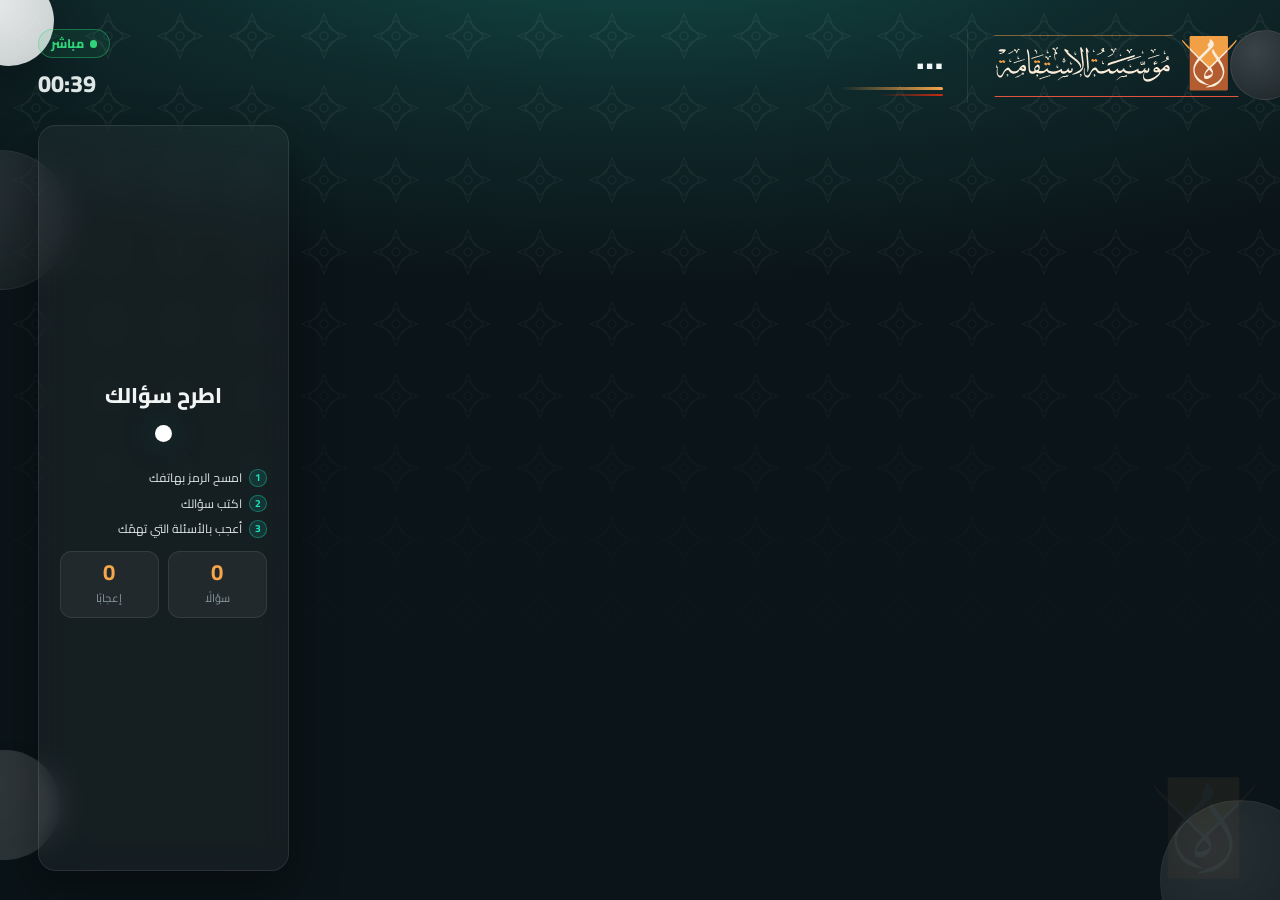
<file: screen.html>
<!doctype html>
<html lang="ar" dir="rtl">
<head>
<meta charset="utf-8">
<meta name="viewport" content="width=device-width, initial-scale=1">
<title>شاشة العرض</title>
<meta name="theme-color" content="#0b1418">
<script>try{var t=new URLSearchParams(location.search).get('theme')||localStorage.getItem('nadwa_theme');if(t==='auto')t=matchMedia('(prefers-color-scheme: light)').matches?'light':'dark';if(t)document.documentElement.dataset.theme=t}catch(e){}</script>
<link rel="icon" type="image/svg+xml" href="assets/icon-screen.svg">
<link rel="apple-touch-icon" href="assets/icon-screen-180.png">
<link rel="preconnect" href="https://fonts.googleapis.com">
<link rel="preconnect" href="https://fonts.gstatic.com" crossorigin>
<link href="https://fonts.googleapis.com/css2?family=Cairo:wght@400;700;800&display=swap" rel="stylesheet">
<link rel="stylesheet" href="style.css">
<style>
  html, body { height: 100%; }
  body { font-size: clamp(14px, 1.15vw, 26px); overflow: hidden; }
  .stage { height: 100vh; display: grid; grid-template-rows: auto 1fr; padding: 2em 2.6em; gap: 1.5em; }
  header { display: flex; align-items: center; gap: 1.6em; }
  header .logo { height: 4.6em; }
  header .sep { width: 1px; align-self: stretch; background: var(--card-line); }
  header h1 { margin: 0; font-size: 2.3em; line-height: 1.25; font-weight: 800; }
  header p { margin: .15em 0 0; color: var(--muted); font-size: 1.05em; }
  header .rule { width: 7em; margin-top: .6em; }
  .grid { display: grid; grid-template-columns: 1fr 17em; gap: 2em; min-height: 0; }
  .main { display: flex; flex-direction: column; gap: 1em; min-height: 0; }
  .spot {
    background: linear-gradient(135deg, color-mix(in srgb, var(--accent) 85%, #fff), var(--accent2)); color: var(--on-accent);
    border-radius: 1.1em; padding: 1.4em 1.8em; box-shadow: 0 1em 3em var(--glow);
    font-size: 1.9em; line-height: 1.45; font-weight: 800; position: relative;
  }
  .spot small { display: block; font-size: .5em; font-weight: 700; opacity: .75; margin-top: .6em; }
  .spot .tag { position: absolute; top: -.8em; inset-inline-start: 1.1em; background: var(--card-solid); color: var(--amber);
    border: 1px solid rgba(247,166,75,.5); font-size: .42em; padding: .2em 1em; border-radius: 99px; font-weight: 800; }
  #list { display: flex; flex-direction: column; gap: .7em; overflow: hidden; min-height: 0; flex: 1; }
  .row {
    display: flex; align-items: center; gap: 1em; background: var(--card); border: 1px solid var(--card-line);
    backdrop-filter: blur(14px); -webkit-backdrop-filter: blur(14px);
    border-radius: .9em; padding: .8em 1.1em; font-size: 1.35em; line-height: 1.45; flex: none;
  }
  .row .rank { flex: none; width: 1.9em; height: 1.9em; border-radius: 50%; display: grid; place-items: center;
    background: var(--field); border: 1.5px solid var(--field-line); color: var(--ink2); font-weight: 800; font-size: .85em; }
  .row:first-child .rank { border-color: rgba(247,166,75,.6); color: var(--amber); }
  .row .txt { flex: 1; min-width: 0; overflow-wrap: anywhere; font-weight: 700; }
  .row .who { display: block; font-size: .66em; color: var(--muted); font-weight: 400; }
  .row .n { flex: none; display: flex; align-items: center; gap: .3em; font-weight: 800; color: var(--heart); font-size: 1.05em; }
  .row .n svg { width: 1em; height: 1em; }
  aside { display: flex; flex-direction: column; align-items: center; justify-content: center; text-align: center;
    background: var(--card); border: 1px solid var(--card-line); border-radius: 1.2em; padding: 1.4em; gap: .8em;
    backdrop-filter: blur(14px); -webkit-backdrop-filter: blur(14px); box-shadow: 0 20px 50px rgba(0,0,0,.35); }
  #qr { background: #fff; padding: .6em; border-radius: .8em; box-shadow: 0 0 2.5em var(--glow); }
  #qr img, #qr canvas { width: 13em !important; height: 13em !important; display: block; }
  aside strong { font-size: 1.45em; font-weight: 800; }
  aside .url { font-size: .8em; color: var(--muted); direction: ltr; overflow-wrap: anywhere; }
  aside .count { font-size: 1em; color: var(--amber); font-weight: 700; }
  .empty { margin: auto; text-align: center; color: var(--muted); font-size: 1.6em; }
  .closed-flag { font-size: .9em; color: var(--amber); font-weight: 700; }
  .tools { position: fixed; bottom: .8em; inset-inline-start: .8em; display: flex; gap: .5em; opacity: 0; transition: .2s; z-index: 5; }
  body:hover .tools { opacity: 1; }
  .noqr .grid { grid-template-columns: 1fr; }
  .noqr aside { display: none; }
  /* تفاصيل إضافية */
  header .meta { flex: 1; }
  /* مؤشر الاتصال: أخضر نابض ما دامت التحديثات تصل، أحمر ثابت بعد فشلين متتاليين */
  .live { --live: #2fd47a; display: inline-flex; align-items: center; gap: .5em; font-size: .85em; font-weight: 800; color: var(--live);
    border: 1px solid color-mix(in srgb, var(--live) 40%, transparent); background: color-mix(in srgb, var(--live) 9%, transparent);
    padding: .25em .9em; border-radius: 99px; transition: color .3s, border-color .3s, background .3s; }
  :root[data-theme="light"] .live { --live: #15803d; }
  .live i { width: .6em; height: .6em; border-radius: 50%; background: var(--live); animation: pulse 1.4s infinite; }
  .live.off { --live: var(--heart); }
  .live.off i { animation: none; }
  .clock { font-size: 1.6em; font-weight: 800; color: var(--ink2); font-variant-numeric: tabular-nums; direction: ltr; }
  .hside { display: flex; flex-direction: column; align-items: flex-end; gap: .4em; }
  .row { position: relative; overflow: hidden; }
  .row .bar { position: absolute; inset-block-end: 0; inset-inline-start: 0; height: .22em; background: var(--grad); opacity: .65; transition: width .6s; border-radius: 3px; }
  .row.r1 { border-color: color-mix(in srgb, var(--amber) 50%, transparent); }
  .row.r1 .rank { background: var(--amber); color: #2A1C15; border-color: transparent; }
  .row.r2 .rank { background: var(--brown); color: #fff; border-color: transparent; }
  .row.r3 .rank { background: color-mix(in srgb, var(--flame) 85%, #000); color: #fff; border-color: transparent; }
  .row .rank { border: 1.5px solid var(--field-line); }
  .steps { list-style: none; margin: .2em 0 0; padding: 0; display: grid; gap: .45em; text-align: start; font-size: .82em; color: var(--ink2); width: 100%; }
  .steps li { display: flex; align-items: center; gap: .6em; }
  .steps li b { width: 1.7em; height: 1.7em; border-radius: 50%; display: grid; place-items: center; flex: none;
    background: var(--accent-soft); color: var(--accent); border: 1px solid var(--accent-line); font-size: .85em; }
  .water { position: fixed; inset-inline-start: 1.6em; bottom: 1.4em; width: 7em; opacity: .07; pointer-events: none; z-index: 0; filter: grayscale(.2); }
  :root[data-theme="light"] .water { opacity: .09; }
  aside .stats { display: flex; gap: .6em; width: 100%; }
  aside .stats div { flex: 1; padding: .5em; border-radius: .8em; background: var(--chip); border: 1px solid var(--chip-line); }
  aside .stats b { display: block; font-size: 1.5em; line-height: 1.2; color: var(--amber-ink); }
  aside .stats small { color: var(--muted); font-size: .75em; }
  :root[data-theme="light"] .spot .tag { background: #fff; }
  :root[data-theme="light"] #qr { box-shadow: 0 0 0 1px var(--card-line), 0 10px 30px rgba(16,52,56,.12); }
  /* ---------- أجهزة اللمس: أدوات ظاهرة دائمًا ---------- */
  @media (hover: none) { .tools { opacity: 1; } }

  /* ---------- الهاتف واللوحي (عمودي) أو الشاشات القصيرة: تخطيط قابل للتمرير ---------- */
  @media (max-width: 900px), (max-height: 520px) {
    html, body { height: auto; }
    body { overflow: auto; font-size: 15px; }
    .stage { height: auto; min-height: 100vh; padding: 14px 14px 84px; gap: 14px; grid-template-rows: auto auto; }
    header { flex-wrap: wrap; gap: 10px 12px; }
    header .logo { height: 40px; }
    header .sep { display: none; }
    header .meta { order: 3; flex-basis: 100%; }
    header h1 { font-size: 1.55em; }
    header p { font-size: .9em; }
    header .rule { width: 80px; }
    .hside { flex-direction: row; align-items: center; gap: 10px; margin-inline-start: auto; }
    .clock { font-size: 1.15em; }
    .live { font-size: .8em; }
    .grid { grid-template-columns: 1fr; gap: 14px; min-height: 0; }
    .main { gap: 10px; }
    .spot { font-size: 1.3em; padding: 1.2em 1.1em 1em; border-radius: 18px; }
    .spot .tag { font-size: .6em; }
    .spot small { font-size: .65em; }
    #list { overflow: visible; flex: none; gap: 8px; }
    .row { font-size: 1.02em; padding: .75em .8em; gap: .7em; border-radius: 16px; }
    .row .who { font-size: .78em; }
    .empty { font-size: 1.1em; padding: 2em 0; }
    aside { padding: 16px; border-radius: 20px; display: grid; grid-template-columns: auto 1fr; gap: 10px 16px; text-align: start; align-items: center; }
    aside strong { grid-column: 1 / -1; font-size: 1.2em; }
    #qr { grid-row: span 3; padding: 6px; }
    #qr img, #qr canvas { width: 8.5em !important; height: 8.5em !important; }
    aside .url { font-size: .75em; }
    .steps { font-size: .85em; }
    aside .stats { grid-column: 1 / -1; }
    aside .stats b { font-size: 1.3em; }
    .closed-flag { grid-column: 1 / -1; }
    .water { width: 5em; bottom: 70px; }
    .tools { position: fixed; bottom: 12px; inset-inline: 12px; justify-content: center; opacity: 1;
      background: var(--card-solid); border: 1px solid var(--card-line); border-radius: 16px; padding: 6px; box-shadow: var(--shadow); }
    .tools .btn.sm { flex: 1; }
    .tools .theme-btn { width: 36px; height: 36px; box-shadow: none; }
  }
  /* هاتف صغير جدًا: الرمز فوق الخطوات */
  @media (max-width: 380px) {
    aside { grid-template-columns: 1fr; justify-items: center; text-align: center; }
    #qr { grid-row: auto; }
  }
  /* اللوحي الأفقي والحاسوب الصغير */
  @media (min-width: 901px) and (max-width: 1200px) and (min-height: 521px) {
    .grid { grid-template-columns: 1fr 15em; gap: 1.4em; }
    #qr img, #qr canvas { width: 11em !important; height: 11em !important; }
  }
</style>
</head>
<body>
<div class="orbs"><span class="w o1"></span><span class="d o2"></span><span class="d o3"></span><span class="d o4"></span><span class="w o5"></span></div>
<div class="stage">
  <header>
    <img class="logo" data-logo alt="" hidden>
    <span class="sep"></span>
    <div class="meta"><h1 id="title">…</h1><p id="sub"></p><div class="rule"><i></i><i></i></div></div>
    <div class="hside"><span class="live" id="live" title="حالة الاتصال"><i></i>مباشر</span><span class="clock" id="clock"></span></div>
  </header>
  <div class="grid">
    <div class="main">
      <div class="spot" id="spot" hidden></div>
      <div id="list"></div>
    </div>
    <aside>
      <strong>اطرح سؤالك</strong>
      <div id="qr"></div>
      <div class="url" id="url"></div>
      <ol class="steps">
        <li><b>1</b>امسح الرمز بهاتفك</li>
        <li><b>2</b>اكتب سؤالك</li>
        <li><b>3</b>أعجب بالأسئلة التي تهمّك</li>
      </ol>
      <div class="closed-flag" id="closed" hidden>باب الأسئلة مغلق</div>
      <div class="stats"><div><b id="cQ">0</b><small>سؤالًا</small></div><div><b id="cL">0</b><small>إعجابًا</small></div></div>
    </aside>
  </div>
</div>
<img class="water" src="assets/istiqama-emblem.svg" alt="">
<div class="tools">
  <button class="btn sm quiet" id="fs">ملء الشاشة</button>
  <button class="btn sm quiet" id="toggleQr">إظهار/إخفاء الرمز</button>
  <span id="themeSlot"></span>
</div>

<script src="lib/qrcode.js"></script>
<script src="config.js"></script>
<script src="app.js"></script>
<script>
(() => {
  const { rpc, esc, applyTheme, formatDate, flip, attendeeUrl, drawQr, C } = Nadwa;
  const $ = id => document.getElementById(id);
  const params = new URLSearchParams(location.search);
  let eventId = params.get('e') || null;
  const compact = window.matchMedia && matchMedia('(max-width: 900px), (max-height: 520px)').matches;
  const SHOW = +(params.get('n') || (compact ? 15 : 7));   // عدد الأسئلة المعروضة (أكثر على الهاتف لأنه قابل للتمرير)
  let qrDone = false, fails = 0;
  const heart = '<svg viewBox="0 0 24 24" fill="currentColor"><path d="M12 21s-7.5-4.6-9.6-9.3C.9 8.3 3 4.5 6.7 4.5c2.1 0 3.6 1.1 4.3 2.4h2c.7-1.3 2.2-2.4 4.3-2.4 3.7 0 5.8 3.8 4.3 7.2C19.5 16.4 12 21 12 21z"/></svg>';
  if (params.get('qr') === '0') document.body.classList.add('noqr');

  function makeQr(ev) {
    if (qrDone) return;
    const url = attendeeUrl() + (params.get('e') ? '?e=' + ev.id : '');
    $('url').textContent = url.replace(/^https?:\/\//, '');
    drawQr($('qr'), url, 600);
    qrDone = true;
  }

  async function load() {
    try {
      const d = await rpc('get_board', { p_event: eventId, p_order: 'top', p_limit: SHOW + 1 });
      fails = 0; $('live').classList.remove('off');
      if (!d.event) { $('title').textContent = 'لا توجد ندوة نشطة'; return; }
      const ev = d.event;
      document.title = ev.title;
      $('title').textContent = ev.title;
      $('sub').textContent = [ev.subtitle, formatDate(ev.event_date)].filter(Boolean).join(' — ');
      applyTheme(ev); makeQr(ev);
      $('closed').hidden = ev.is_open;
      $('cQ').textContent = d.total || 0;
      $('cL').textContent = [...d.questions, ...d.answered].reduce((a, q) => a + q.l, 0);

      const s = d.spotlight;
      $('spot').hidden = !s;
      if (s) $('spot').innerHTML = `<span class="tag">السؤال الآن</span>${esc(s.b)}
        <small>${[s.a, s.t ? 'إلى: ' + s.t : ''].filter(Boolean).map(esc).join(' · ')}</small>`;

      const rows = d.questions.filter(q => !s || q.id !== s.id).slice(0, s ? SHOW - 2 : SHOW);
      const max = Math.max(1, ...rows.map(q => q.l));
      flip($('list'), () => {
        $('list').innerHTML = rows.length ? rows.map((q, i) => `
          <div class="row${i < 3 && q.l > 0 ? ' r' + (i + 1) : ''}" data-id="${q.id}">
            <span class="bar" style="width:${Math.round(100 * q.l / max)}%"></span>
            <span class="rank">${i + 1}</span>
            <span class="txt">${esc(q.b)}${q.a || q.t ? `<span class="who">${[q.a, q.t ? 'إلى: ' + q.t : ''].filter(Boolean).map(esc).join(' · ')}</span>` : ''}</span>
            <span class="n">${heart}${q.l}</span>
          </div>`).join('') : (s ? '' : '<p class="empty">في انتظار أسئلتكم…</p>');
      });
      // إن لم تتسع الشاشة لكل الأسئلة، نخفي الزائد
      const list = $('list');
      [...list.children].forEach(el => (el.style.display = ''));
      while (list.scrollHeight > list.clientHeight + 2 && list.lastElementChild && list.children.length > 1) {
        const vis = [...list.children].filter(el => el.style.display !== 'none');
        if (vis.length <= 1) break;
        vis[vis.length - 1].style.display = 'none';
      }
    } catch (_) {
      // نعيد المحاولة في الدورة القادمة؛ بعد فشلين متتاليين يتحول المؤشر إلى الأحمر
      if (++fails >= 2) $('live').classList.add('off');
    }
    finally { setTimeout(load, C.REFRESH_SCREEN_SEC * 1000); }
  }

  $('fs').onclick = () => document.fullscreenElement ? document.exitFullscreen() : document.documentElement.requestFullscreen();
  $('toggleQr').onclick = () => document.body.classList.toggle('noqr');
  $('themeSlot').appendChild(Nadwa.themeButton());
  const tick = () => { $('clock').textContent = new Date().toLocaleTimeString('fr-FR', { hour: '2-digit', minute: '2-digit' }); };
  tick(); setInterval(tick, 10000);
  load();
})();
</script>
</body>
</html>
</file>
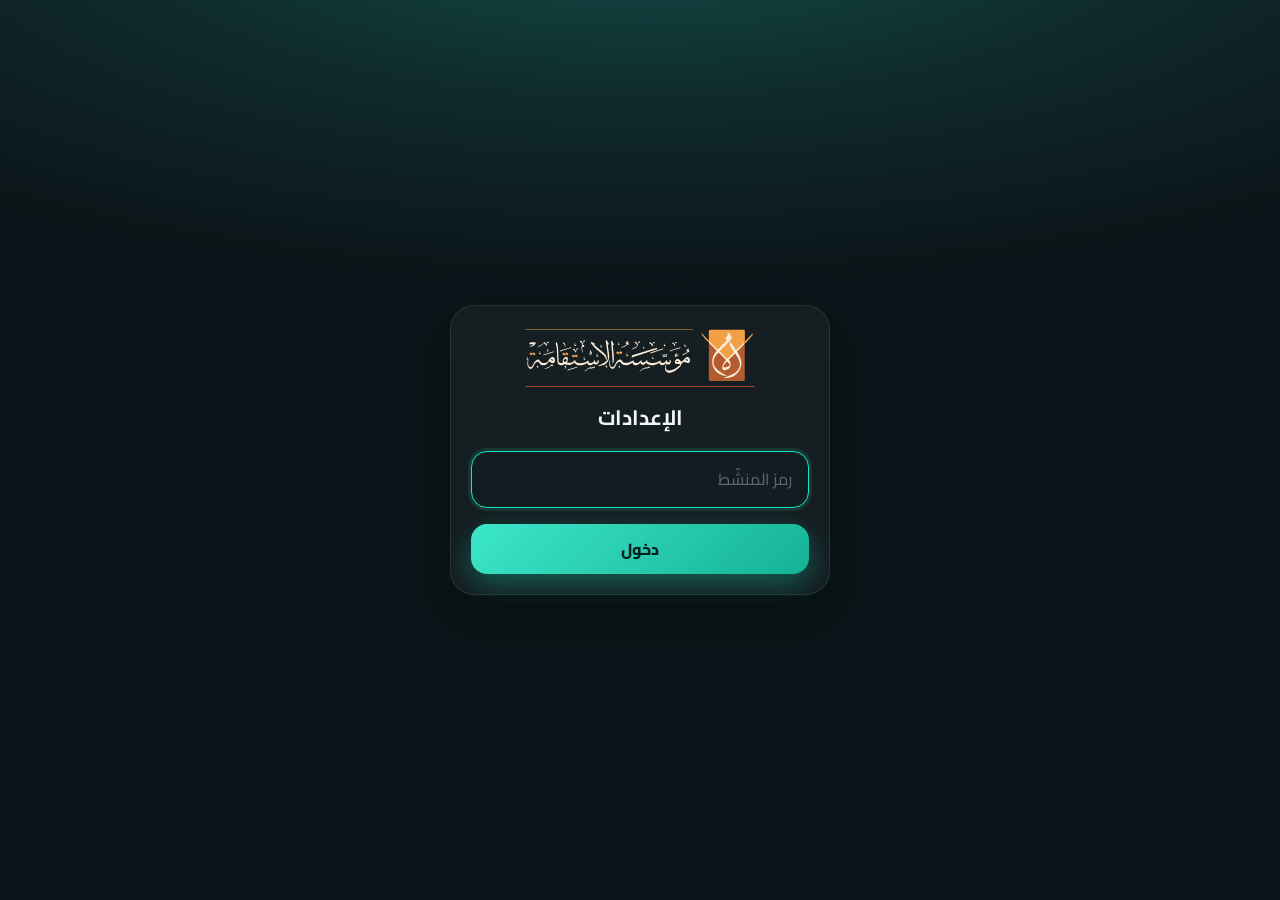
<file: settings.html>
<!doctype html>
<html lang="ar" dir="rtl">
<head>
<meta charset="utf-8">
<meta name="viewport" content="width=device-width, initial-scale=1">
<title>الإعدادات</title>
<meta name="robots" content="noindex">
<meta name="theme-color" content="#0b1418">
<script>try{var t=new URLSearchParams(location.search).get('theme')||localStorage.getItem('nadwa_theme');if(t==='auto')t=matchMedia('(prefers-color-scheme: light)').matches?'light':'dark';if(t)document.documentElement.dataset.theme=t}catch(e){}</script>
<link rel="icon" type="image/svg+xml" href="assets/icon-settings.svg">
<link rel="apple-touch-icon" href="assets/icon-settings-180.png">
<link rel="preconnect" href="https://fonts.googleapis.com">
<link rel="preconnect" href="https://fonts.gstatic.com" crossorigin>
<link href="https://fonts.googleapis.com/css2?family=Cairo:wght@400;700;800&display=swap" rel="stylesheet">
<link rel="stylesheet" href="style.css">
<style>
  .wrap { max-width: 900px; margin: 0 auto; padding: 18px 16px 60px; }
  .head { display: flex; align-items: center; gap: .7rem; flex-wrap: wrap; margin-bottom: 1.3rem; }
  .head .logo { height: 40px; }
  .head h1 { flex: 1; margin: 0; font-size: 1.4rem; font-weight: 800; }
  h2 { font-size: 1.08rem; margin: 0 0 1rem; font-weight: 800; }
  h2::after { content: ''; display: block; width: 46px; height: 3px; border-radius: 3px; margin-top: 8px; background: linear-gradient(90deg, transparent, var(--amber)); }
  section.card { margin-bottom: 1rem; }
  .events { display: grid; gap: .6rem; }
  .ev { display: flex; align-items: center; gap: .7rem; flex-wrap: wrap; border: 1.5px solid var(--field-line); border-radius: 16px; padding: .75rem .95rem; background: var(--field); }
  .ev.sel { border-color: var(--accent); box-shadow: 0 0 0 3px var(--accent-soft); }
  .ev .t { flex: 1; min-width: 180px; cursor: pointer; }
  .ev .t small { display: block; color: var(--muted); font-size: .82rem; }
  .row2 { display: grid; grid-template-columns: 1fr 1fr; gap: 0 1rem; }
  @media (max-width: 620px) { .row2 { grid-template-columns: 1fr; } }
  .choice { display: grid; gap: .55rem; }
  .choice label { display: flex; gap: .7rem; align-items: flex-start; border: 1.5px solid var(--field-line); border-radius: 16px; padding: .75rem .95rem; cursor: pointer; background: var(--field); transition: .15s; }
  .choice label:has(input:checked) { border-color: var(--accent); box-shadow: 0 0 0 3px var(--accent-soft); }
  .choice input { margin-top: .4em; accent-color: var(--accent); }
  .choice small { display: block; color: var(--muted); }
  .switch { display: flex; align-items: center; gap: .8em; cursor: pointer; padding: .5rem 0; }
  .switch small { display: block; color: var(--muted); }
  input[type=color] { width: 58px; height: 48px; border: 1.5px solid var(--field-line); border-radius: 14px; padding: 4px; background: var(--field); cursor: pointer; }
  .colorrow { display: flex; gap: .6rem; align-items: center; }
  .themes { grid-template-columns: repeat(3, 1fr); }
  @media (max-width: 620px) { .themes { grid-template-columns: 1fr; } }
  .share { display: grid; grid-template-columns: auto 1fr; gap: 1.3rem; align-items: center; }
  @media (max-width: 620px) { .share { grid-template-columns: 1fr; justify-items: center; text-align: center; } }
  #qr { background: #fff; padding: 10px; border-radius: 16px; box-shadow: 0 0 30px var(--glow); }
  #qr img, #qr canvas { width: 160px; height: 160px; display: block; }
  .link { direction: ltr; text-align: left; font-family: ui-monospace, monospace; font-size: .85rem; background: var(--field); border: 1.5px solid var(--field-line); padding: .65em .85em; border-radius: 12px; overflow-wrap: anywhere; margin-bottom: .7rem; }
  .btns { display: flex; gap: .5rem; flex-wrap: wrap; }
  /* نافذة الروابط */
  .modal { position: fixed; inset: 0; z-index: 60; display: flex; align-items: center; justify-content: center; padding: 14px;
    background: rgba(3,8,10,.62); backdrop-filter: blur(5px); -webkit-backdrop-filter: blur(5px); }
  :root[data-theme="light"] .modal { background: rgba(20,40,44,.35); }
  .sheet { width: 100%; max-width: 640px; max-height: 92vh; overflow: auto; background: var(--card-solid); border: 1px solid var(--card-line);
    border-top: 3px solid var(--amber); border-radius: 24px; padding: 20px; box-shadow: 0 20px 60px rgba(0,0,0,.45); }
  .sheet .top { display: flex; align-items: flex-start; gap: 10px; margin-bottom: 14px; }
  .sheet .top h3 { flex: 1; margin: 0; font-size: 1.1rem; font-weight: 800; line-height: 1.5; }
  .sheet .top h3 small { display: block; font-size: .8rem; color: var(--amber-ink); font-weight: 700; }
  .lq { display: grid; grid-template-columns: auto 1fr; gap: 16px; align-items: center; padding: 14px; border-radius: 18px; background: var(--field); border: 1.5px solid var(--field-line); }
  @media (max-width: 560px) { .lq { grid-template-columns: 1fr; justify-items: center; text-align: center; } }
  .lq .qrbox { background: #fff; padding: 8px; border-radius: 14px; }
  .lq .qrbox canvas { width: 150px; height: 150px; display: block; }
  .lq p { margin: 0 0 .6rem; font-size: .88rem; color: var(--muted); }
  .links-list { display: grid; gap: 8px; margin-top: 14px; }
  .lrow { display: grid; grid-template-columns: 1fr auto auto; gap: 6px; align-items: center; padding: 8px 10px; border-radius: 14px; background: var(--field); border: 1px solid var(--field-line); }
  .lrow b { display: block; font-size: .88rem; }
  .lrow code { display: block; direction: ltr; text-align: left; font-size: .72rem; color: var(--muted); overflow-wrap: anywhere; }
  .lrow .btn.sm { min-height: 34px; }
  .savebar { position: sticky; bottom: 0; padding: .9rem 0; display: flex; gap: .5rem; z-index: 5;
    background: color-mix(in srgb, var(--bg) 88%, transparent); backdrop-filter: blur(10px); -webkit-backdrop-filter: blur(10px); border-top: 1px solid var(--card-line); }
</style>
</head>
<body>
<div class="orbs"><span class="w o1"></span><span class="d o2"></span><span class="d o4"></span></div>
<div id="gate" hidden>
  <form class="card">
    <img class="logo" data-logo alt="">
    <h1>الإعدادات</h1>
    <label class="field"><input type="password" placeholder="رمز المنشّط" autocomplete="current-password" required></label>
    <button class="btn" style="width:100%">دخول</button>
  </form>
</div>

<div class="wrap">
  <div class="head">
    <img class="logo" data-logo alt="" hidden>
    <h1>الإعدادات</h1>
    <span id="themeSlot"></span>
    <a class="btn sm ghost" href="assistant.html">📋 المرافق</a>
    <a class="btn sm ghost" href="moderator.html">🎙️ المنشّط</a>
    <a class="btn sm ghost" href="screen.html" target="_blank">شاشة العرض</a>
  </div>

  <section class="card">
    <h2>الندوات</h2>
    <p class="muted" style="margin-top:-.5rem;font-size:.9rem">الندوة <b>النشطة</b> هي التي يراها الحاضرون عند مسح الرمز.</p>
    <div class="events" id="events"></div>
    <button class="btn ghost" id="newEv" style="margin-top:.8rem">+ ندوة جديدة</button>
  </section>

  <form id="form" hidden>
    <section class="card">
      <h2>معلومات الندوة</h2>
      <label class="field"><span>موضوع الندوة (العنوان)</span><input type="text" id="f_title" maxlength="150" required></label>
      <label class="field"><span>سطر فرعي (الجهة المنظمة، المكان…)</span><input type="text" id="f_subtitle" maxlength="200"></label>
      <div class="row2">
        <label class="field"><span>التاريخ</span><input type="date" id="f_date"></label>
        <label class="field"><span>أقصى طول للسؤال (حرفًا)</span><input type="number" id="f_max" min="50" max="1000" step="10"></label>
      </div>
      <label class="field"><span>المحاضرون (اسم في كل سطر — اتركه فارغًا إن لم ترد أن يختار الحاضر لمن يوجّه سؤاله)</span><textarea id="f_speakers" rows="3"></textarea></label>
    </section>

    <section class="card">
      <h2>اسم السائل</h2>
      <div class="choice">
        <label><input type="radio" name="name_mode" value="optional"><span><b>يختار الحاضر</b><small>خانة الاسم اختيارية</small></span></label>
        <label><input type="radio" name="name_mode" value="required"><span><b>بالاسم إجباريًا</b><small>لا يُقبل سؤال دون اسم</small></span></label>
        <label><input type="radio" name="name_mode" value="anonymous"><span><b>دون اسم</b><small>لا تظهر خانة الاسم أصلًا</small></span></label>
      </div>
    </section>

    <section class="card">
      <h2>المراجعة وباب الأسئلة</h2>
      <label class="switch"><input type="checkbox" id="f_mod"><span><b>مراجعة المنشّط قبل النشر</b><small>مفعّلة: يظهر السؤال بعد قبولك · معطّلة: يظهر مباشرة للجميع</small></span></label>
      <label class="switch"><input type="checkbox" id="f_open"><span><b>باب الأسئلة مفتوح</b><small>عند الإغلاق يتصفّح الحاضرون ويعجبون فقط</small></span></label>
    </section>

    <section class="card">
      <h2>المظهر</h2>
      <div class="field"><span>الوضع (لكل الأجهزة، ويمكن لكل جهاز أن يبدّله بزر ☀️/🌙)</span>
        <div class="choice themes">
          <label><input type="radio" name="theme" value="dark"><span><b>🌙 ليلي</b><small>خلفية داكنة — مناسب للقاعات المظلمة</small></span></label>
          <label><input type="radio" name="theme" value="light"><span><b>☀️ نهاري</b><small>خلفية بيضاء — أوضح على جهاز العرض وفي الضوء</small></span></label>
          <label><input type="radio" name="theme" value="auto"><span><b>🌓 حسب الجهاز</b><small>يتبع إعداد هاتف كل حاضر</small></span></label>
        </div>
      </div>
      <label class="field"><span>اللون الرئيسي</span>
        <div class="colorrow"><input type="color" id="f_accent"><span class="muted" id="accentHex"></span></div></label>
      <label class="field"><span>شعار الجهة المنظّمة لهذه الندوة (ارفع الصورة في مجلد assets ثم اكتب مسارها، أو رابط صورة كامل). للوضع النهاري يبحث التطبيق تلقائيًا عن نسخة باسم ‎-light (مثل logo-light.svg)</span><input type="text" id="f_logo" dir="ltr" placeholder="اتركه فارغًا لشعار الاستقامة"></label>
    </section>

    <div class="savebar">
      <button class="btn" id="saveBtn">حفظ التغييرات</button>
      <button type="button" class="btn quiet" id="exportBtn">تصدير الأسئلة (Excel)</button>
    </div>
  </form>

  <section class="card">
    <h2>رابط الحاضرين ورمز QR</h2>
    <div class="share">
      <div id="qr"></div>
      <div>
        <div class="link" id="link"></div>
        <div class="btns">
          <button class="btn sm" id="copyLink">نسخ الرابط</button>
          <button class="btn sm ghost" id="dlQr">تحميل رمز QR</button>
        </div>
        <p class="muted" style="font-size:.85rem">هذا الرابط العام يفتح دائمًا <b>الندوة النشطة</b>. إن كانت لديك ندوتان في الوقت نفسه، فاستعمل زر <b>🔗 الروابط و QR</b> بجانب كل ندوة: لكل واحدة رابطها ورمزها الخاص.</p>
      </div>
    </div>
  </section>

  <section class="card">
    <h2>تغيير رمز المنشّط</h2>
    <form id="pinForm" class="row2">
      <label class="field"><span>الرمز الجديد</span><input type="password" id="newPin" minlength="4" required autocomplete="new-password"></label>
      <label class="field"><span>أعد كتابته</span><input type="password" id="newPin2" minlength="4" required autocomplete="new-password"></label>
      <div><button class="btn sm">تغيير الرمز</button></div>
    </form>
  </section>
</div>

<div class="modal" id="linksModal" hidden><div class="sheet" id="linksSheet" role="dialog" aria-modal="true"></div></div>

<script src="lib/qrcode.js"></script>
<script src="config.js"></script>
<script src="app.js"></script>
<script>
(() => {
  const { rpc, esc, applyTheme, toast, formatDate, attendeeUrl, adminGate, session, drawQr, STATUS_LABEL } = Nadwa;
  const $ = id => document.getElementById(id);
  let pin, events = [], selId = null;

  async function loadEvents() {
    events = await rpc('admin_list_events', { p_pin: pin });
    if (!selId || !events.find(e => e.id === selId)) selId = (events.find(e => e.is_active) || events[0] || {}).id;
    renderEvents(); fillForm();
  }

  function renderEvents() {
    $('events').innerHTML = events.map(e => `
      <div class="ev${e.id === selId ? ' sel' : ''}">
        <div class="t" data-sel="${e.id}"><b>${esc(e.title)}</b>
          <small>${e.event_date ? formatDate(e.event_date) + ' · ' : ''}${e.count} سؤالًا</small></div>
        ${e.is_active ? '<span class="badge">نشطة</span>' : `<button class="btn sm ghost" data-activate="${e.id}">تفعيل</button>`}
        <button class="btn sm quiet" data-sel="${e.id}">تعديل</button>
        <button class="btn sm" data-links="${e.id}">🔗 الروابط و QR</button>
        <button class="btn sm quiet" data-export="${e.id}">تصدير</button>
        ${e.is_active ? '' : `<button class="btn sm quiet" data-del="${e.id}" title="حذف">حذف</button>`}
      </div>`).join('') || '<p class="muted">لا توجد ندوات بعد.</p>';
  }

  function fillForm() {
    const e = events.find(x => x.id === selId);
    $('form').hidden = !e; if (!e) return;
    $('f_title').value = e.title; $('f_subtitle').value = e.subtitle;
    $('f_date').value = e.event_date || ''; $('f_max').value = e.max_len;
    $('f_speakers').value = (e.speakers || []).join('\n');
    document.querySelector(`input[name=name_mode][value=${e.name_mode}]`).checked = true;
    $('f_mod').checked = e.moderation; $('f_open').checked = e.is_open;
    $('f_accent').value = (/^#[0-9a-f]{6}$/i.test(e.accent) && !['#0f766e', '#19e3c0', '#0c9e85'].includes(e.accent.toLowerCase())) ? e.accent : '#19e3c0';
    $('accentHex').dataset.def = ['#0f766e', '#19e3c0', '#0c9e85'].includes((e.accent || '').toLowerCase()) ? '1' : '';
    $('accentHex').textContent = $('accentHex').dataset.def ? 'الافتراضي (حسب الوضع)' : $('f_accent').value;
    $('f_logo').value = e.logo_url;
    (document.querySelector(`input[name=theme][value=${e.theme || 'dark'}]`) || {}).checked = true;
    applyTheme(e);
  }

  document.querySelectorAll('input[name=theme]').forEach(r => r.addEventListener('change', () => {
    const v = r.value === 'auto' ? (matchMedia('(prefers-color-scheme: light)').matches ? 'light' : 'dark') : r.value;
    Nadwa.store.del('nadwa_theme'); Nadwa.setTheme(v);
  }));
  $('f_accent').oninput = e => { $('accentHex').textContent = e.target.value; document.documentElement.style.setProperty('--accent', e.target.value); };

  $('form').addEventListener('submit', async ev => {
    ev.preventDefault();
    $('saveBtn').disabled = true;
    try {
      await rpc('admin_save_event', { p_pin: pin, p_event: selId, p_data: {
        title: $('f_title').value, subtitle: $('f_subtitle').value, event_date: $('f_date').value,
        max_len: +$('f_max').value || 300,
        speakers: $('f_speakers').value.split('\n').map(s => s.trim()).filter(Boolean),
        name_mode: document.querySelector('input[name=name_mode]:checked').value,
        moderation: $('f_mod').checked, is_open: $('f_open').checked,
        accent: $('f_accent').value, logo_url: $('f_logo').value.trim(),
        theme: (document.querySelector('input[name=theme]:checked') || {}).value || 'dark',
      }});
      toast('تم الحفظ ✓', 'ok'); await loadEvents();
    } catch (e) { toast(e.message, 'err'); }
    finally { $('saveBtn').disabled = false; }
  });

  $('newEv').onclick = async () => {
    try {
      const e = await rpc('admin_save_event', { p_pin: pin, p_event: null, p_data: { title: 'ندوة جديدة' } });
      selId = e.id; await loadEvents(); $('f_title').select(); $('f_title').focus();
      toast('أُنشئت الندوة — عدّل معلوماتها ثم احفظ، وفعّلها حين يحين موعدها');
    } catch (e) { toast(e.message, 'err'); }
  };

  document.addEventListener('click', async e => {
    const t = e.target.closest('[data-sel],[data-activate],[data-export],[data-del],[data-links]'); if (!t) return;
    if (t.dataset.links) return openLinks(t.dataset.links);
    try {
      if (t.dataset.sel) { selId = t.dataset.sel; renderEvents(); fillForm(); $('form').scrollIntoView({ behavior: 'smooth' }); }
      if (t.dataset.activate) { await rpc('admin_set_active', { p_pin: pin, p_event: t.dataset.activate }); toast('أصبحت هذه الندوة نشطة', 'ok'); await loadEvents(); }
      if (t.dataset.export) await exportCsv(t.dataset.export);
      if (t.dataset.del) {
        const ev = events.find(x => x.id === t.dataset.del);
        if (!confirm(`حذف ندوة «${ev.title}» وكل أسئلتها (${ev.count}) نهائيًا؟ صدّر الأسئلة أولًا إن كنت تحتاجها.`)) return;
        await rpc('admin_delete_event', { p_pin: pin, p_event: ev.id }); toast('حُذفت'); await loadEvents();
      }
    } catch (err) { toast(err.message, 'err'); }
  });

  $('exportBtn').onclick = () => exportCsv(selId).catch(e => toast(e.message, 'err'));

  // تصدير CSV يفتح في Excel بالعربية (UTF-8 مع BOM)
  async function exportCsv(id) {
    const d = await rpc('admin_list_questions', { p_pin: pin, p_event: id });
    const fmt = t => t ? new Date(t).toLocaleString('fr-FR') : '';
    const cell = v => { const s = String(v ?? ''); return /[",\n;]/.test(s) ? '"' + s.replace(/"/g, '""') + '"' : s; };
    const rows = [['الترتيب', 'السؤال', 'النص الأصلي (قبل التصحيح)', 'الاسم', 'موجّه إلى', 'الحالة', 'الإعجابات', 'وقت الطرح', 'وقت الإجابة']];
    d.questions.slice().sort((a, b) => b.likes - a.likes)
      .forEach((q, i) => rows.push([i + 1, q.body, q.original_body || '', q.author, q.target, STATUS_LABEL[q.status], q.likes, fmt(q.created_at), fmt(q.answered_at)]));
    const csv = '﻿' + rows.map(r => r.map(cell).join(',')).join('\r\n');
    const a = document.createElement('a');
    a.href = URL.createObjectURL(new Blob([csv], { type: 'text/csv;charset=utf-8' }));
    a.download = `أسئلة - ${d.event.title} - ${d.event.event_date || ''}.csv`.replace(/[\\/:*?"<>|]/g, '-');
    document.body.appendChild(a); a.click(); a.remove();
    toast(`صُدّر ${d.questions.length} سؤالًا`, 'ok');
  }

  $('pinForm').addEventListener('submit', async e => {
    e.preventDefault();
    if ($('newPin').value !== $('newPin2').value) return toast('الرمزان غير متطابقين', 'err');
    try {
      await rpc('admin_change_pin', { p_pin: pin, p_new: $('newPin').value });
      pin = $('newPin').value; session.set('nadwa_pin', pin); e.target.reset(); toast('تم تغيير الرمز ✓', 'ok');
    } catch (err) { toast(err.message, 'err'); }
  });

  // ---------- روابط ورمز QR خاص بكل ندوة (لندوات متزامنة) ----------
  const PAGES = [
    ['', '❓ الحاضرون (يُطبع في رمز QR)'],
    ['screen.html', '📺 شاشة العرض'],
    ['assistant.html', '📋 مرافق المنشّط'],
    ['moderator.html', '🎙️ المنشّط'],
  ];
  const base = new URL('./', location.href).href;
  const linkFor = (page, id) => base + page + '?e=' + id;
  function copy(text) {
    if (navigator.clipboard && navigator.clipboard.writeText) navigator.clipboard.writeText(text).then(() => toast('نُسخ الرابط', 'ok'), () => toast(text));
    else toast(text);
  }
  function openLinks(id) {
    const ev = events.find(x => x.id === id); if (!ev) return;
    const att = linkFor('', id);
    $('linksSheet').innerHTML = `
      <div class="top">
        <h3><small>الروابط ورمز QR الخاص بهذه الندوة</small>${esc(ev.title)}</h3>
        <button class="btn sm quiet" data-close>إغلاق</button>
      </div>
      <div class="lq">
        <div class="qrbox" id="evQr"></div>
        <div>
          <p>هذا الرمز يفتح <b>هذه الندوة فقط</b>، سواء كانت نشطة أم لا. اطبعه لقاعتها، وشاشة العرض بالرابط أدناه تعرضه تلقائيًا.</p>
          <button class="btn sm" data-dlqr>⬇️ تحميل QR للطباعة</button>
        </div>
      </div>
      <div class="links-list">${PAGES.map(([p, label]) => `
        <div class="lrow">
          <div><b>${label}</b><code>${esc(linkFor(p, id))}</code></div>
          <button class="btn sm ghost" data-copy="${esc(linkFor(p, id))}">نسخ</button>
          <a class="btn sm quiet" href="${esc(linkFor(p, id))}" target="_blank">فتح</a>
        </div>`).join('')}
      </div>`;
    drawQr($('evQr'), att, 600);
    $('linksModal').hidden = false;
    $('linksSheet').onclick = async ev2 => {
      if (ev2.target.closest('[data-close]')) return ($('linksModal').hidden = true);
      const c = ev2.target.closest('[data-copy]'); if (c) return copy(c.dataset.copy);
      if (ev2.target.closest('[data-dlqr]')) await downloadPrintQr(ev, att);
    };
  }
  $('linksModal').addEventListener('click', e => { if (e.target === $('linksModal')) $('linksModal').hidden = true; });
  document.addEventListener('keydown', e => { if (e.key === 'Escape') $('linksModal').hidden = true; });

  // صورة جاهزة للطباعة: عنوان الندوة + الرمز + عبارة قصيرة، حتى لا تختلط أوراق القاعتين
  async function downloadPrintQr(ev, url) {
    try { await document.fonts.load('800 40px Cairo'); await document.fonts.load('400 26px Cairo'); } catch (_) {}
    const W = 1200, pad = 80, qrSize = 820;
    const tmp = document.createElement('div'); const q = drawQr(tmp, url, qrSize);
    const c = document.createElement('canvas'); const g = c.getContext('2d');
    g.font = '800 54px Cairo, sans-serif';
    const words = ev.title.split(/\s+/), lines = []; let line = '';
    words.forEach(w => { const t = line ? line + ' ' + w : w; if (g.measureText(t).width > W - pad * 2 && line) { lines.push(line); line = w; } else line = t; });
    if (line) lines.push(line);
    const titleH = Math.min(lines.length, 3) * 74;
    c.width = W; c.height = pad + titleH + 40 + qrSize + 130;
    g.fillStyle = '#fff'; g.fillRect(0, 0, c.width, c.height);
    g.direction = 'rtl'; g.textAlign = 'center'; g.fillStyle = '#0b1418'; g.font = '800 54px Cairo, sans-serif';
    lines.slice(0, 3).forEach((l, i) => g.fillText(l, W / 2, pad + 54 + i * 74));
    g.imageSmoothingEnabled = false;   // حواف حادة: الرمز يُرسم بحجمه الأصلي دون تكبير ضبابي
    g.drawImage(q, Math.round((W - q.width) / 2), pad + titleH + 30 + Math.round((qrSize - q.height) / 2));
    g.font = '700 40px Cairo, sans-serif'; g.fillStyle = '#0c9e85';
    g.fillText('امسح الرمز لطرح سؤالك', W / 2, pad + titleH + 30 + qrSize + 70);
    const a = document.createElement('a'); a.href = c.toDataURL('image/png');
    a.download = ('QR - ' + ev.title).replace(/[\\/:*?"<>|]/g, '-').slice(0, 80) + '.png'; a.click();
    toast('حُمّل رمز QR', 'ok');
  }

  // الرابط ورمز QR
  const url = attendeeUrl();
  $('link').textContent = url;
  drawQr($('qr'), url, 1000);
  $('copyLink').onclick = () => navigator.clipboard.writeText(url).then(() => toast('نُسخ الرابط', 'ok'), () => toast(url));
  $('dlQr').onclick = () => {
    const c = $('qr').querySelector('canvas'); if (!c) return;
    const a = document.createElement('a'); a.href = c.toDataURL('image/png'); a.download = 'qr-nadwa.png'; a.click();
  };

  $('themeSlot').appendChild(Nadwa.themeButton());
  adminGate(p => { pin = p; loadEvents().catch(e => toast(e.message, 'err')); });
})();
</script>
</body>
</html>
</file>
<file: style.css>
/* =====================================================================
   التصميم — على نمط تطبيقات التسجيل (مؤسسة الاستقامة)
   وضعان: ليلي (الافتراضي) ونهاري بخلفية بيضاء — <html data-theme="light|dark">
   ألوان الشعار (عنبري، بني فخّاري، أحمر) بجرعات صغيرة
   ===================================================================== */

/* ---------- الوضع الليلي ---------- */
:root {
  --bg: #0b1418; --bg2: #0f2a2c; --hero: #11504a;
  --card: rgba(255,255,255,.045); --card-solid: #101b1f; --card-line: rgba(255,255,255,.09);
  --field: #121d22; --field-line: #3a5459;
  --chip: rgba(255,255,255,.05); --chip-line: rgba(255,255,255,.09); --chip-ink: #c7d2d1;
  --ink: #f1f5f4; --ink2: #dfe7e6; --muted: #8a9a9c; --placeholder: #5b6b6e;
  --shadow: 0 20px 50px rgba(0,0,0,.35); --shadow-sm: 0 6px 18px rgba(0,0,0,.25);
  --accent-default: #19e3c0;
  --accent: var(--accent-default);
  --on-accent: #04201b;
  --pattern: rgba(255,255,255,.07);
  --orb-w1: #fff; --orb-w2: #d9dede; --orb-d1: #3a4448; --orb-d2: #1b2326;
  /* ألوان الشعار */
  --amber: #F7A64B; --brown: #BB642F; --flame: #EE2B0D;
  --amber-ink: #F7A64B; --brown-ink: #d98a5c; --flame-ink: #ff7a5c;
  --danger: #ff6b55;
  --heart: #E8452F;          /* أحمر الاستقامة */
  --font: 'Cairo', system-ui, sans-serif;
  color-scheme: dark;
}

/* ---------- الوضع النهاري ---------- */
:root[data-theme="light"] {
  --bg: #ffffff; --bg2: #f6faf9; --hero: #dcf3ee;
  --card: rgba(255,255,255,.92); --card-solid: #ffffff; --card-line: #e1e8e7;
  --field: #f6f9f9; --field-line: #cdd9d8;
  --chip: #f1f5f4; --chip-line: #e1e8e7; --chip-ink: #3b4b4e;
  --ink: #0b1a1e; --ink2: #22343a; --muted: #5f7073; --placeholder: #98a6a8;
  --shadow: 0 14px 40px rgba(16,52,56,.09); --shadow-sm: 0 4px 14px rgba(16,52,56,.07);
  --accent-default: #0c9e85;
  --on-accent: #ffffff;
  --pattern: rgba(12,120,104,.09);
  --orb-w1: #fde7cc; --orb-w2: #f7c992; --orb-d1: #d8efe9; --orb-d2: #b9e2d8;
  --amber-ink: #b86a12; --brown-ink: #9a4a22; --flame-ink: #c8260b;
  --danger: #c8260b;
  --heart: #D9432F;
  color-scheme: light;
}

:root {
  --accent2: color-mix(in srgb, var(--accent) 78%, #000);
  --glow: color-mix(in srgb, var(--accent) 32%, transparent);
  --accent-soft: color-mix(in srgb, var(--accent) 12%, transparent);
  --accent-line: color-mix(in srgb, var(--accent) 35%, transparent);
  --grad: linear-gradient(135deg, color-mix(in srgb, var(--accent) 85%, #fff), var(--accent2));
}

* { box-sizing: border-box; }
html { background: var(--bg); -webkit-text-size-adjust: 100%; }
body {
  margin: 0; min-height: 100vh; font-family: var(--font); color: var(--ink); line-height: 1.65; direction: rtl;
  background: radial-gradient(120% 60% at 50% -10%, var(--hero) 0%, var(--bg2) 35%, var(--bg) 70%);
  background-attachment: fixed; overflow-x: hidden; transition: background-color .3s, color .3s;
}
button, input, textarea, select { font: inherit; color: inherit; }
img[hidden], [hidden] { display: none !important; }
a { color: var(--accent); }

/* ---------- الزخرفة الهندسية (نجمة ثمانية خفيفة) ---------- */
body::before {
  content: ''; position: fixed; inset: 0; pointer-events: none; z-index: 0;
  background: linear-gradient(180deg, var(--pattern) 0%, transparent 80%);
  -webkit-mask: url("data:image/svg+xml,%3Csvg xmlns='http://www.w3.org/2000/svg' width='72' height='72' viewBox='0 0 72 72'%3E%3Cg fill='none' stroke='%23000' stroke-width='1.2'%3E%3Cpath d='M36 14l6.4 15.6L58 36l-15.6 6.4L36 58l-6.4-15.6L14 36l15.6-6.4z'/%3E%3Cpath d='M25 25h22v22H25z' transform='rotate(45 36 36)'/%3E%3Ccircle cx='36' cy='36' r='4'/%3E%3C/g%3E%3C/svg%3E") 0 0 / 72px 72px repeat;
          mask: url("data:image/svg+xml,%3Csvg xmlns='http://www.w3.org/2000/svg' width='72' height='72' viewBox='0 0 72 72'%3E%3Cg fill='none' stroke='%23000' stroke-width='1.2'%3E%3Cpath d='M36 14l6.4 15.6L58 36l-15.6 6.4L36 58l-6.4-15.6L14 36l15.6-6.4z'/%3E%3Cpath d='M25 25h22v22H25z' transform='rotate(45 36 36)'/%3E%3Ccircle cx='36' cy='36' r='4'/%3E%3C/g%3E%3C/svg%3E") 0 0 / 72px 72px repeat;
}

/* ---------- الدوائر الزخرفية ---------- */
.orbs { position: fixed; inset: 0; pointer-events: none; z-index: 0; overflow: hidden; }
.orbs span { position: absolute; border-radius: 50%; }
.orbs .w { background: radial-gradient(circle at 35% 30%, var(--orb-w1), var(--orb-w2)); box-shadow: var(--shadow); }
.orbs .d { background: radial-gradient(circle at 35% 30%, var(--orb-d1), var(--orb-d2)); border: 1px solid var(--chip-line); }
.orbs .o1 { width: 90px; height: 90px; top: -24px; left: -36px; opacity: .9; }
.orbs .o2 { width: 140px; height: 140px; top: 150px; left: -70px; opacity: .6; }
.orbs .o3 { width: 70px; height: 70px; top: 30px; right: -20px; }
.orbs .o4 { width: 160px; height: 160px; bottom: -60px; right: -40px; opacity: .6; }
.orbs .o5 { width: 110px; height: 110px; bottom: 40px; left: -50px; opacity: .15; }
:root[data-theme="light"] .orbs .w { opacity: .55; }
.wrap, .stage { position: relative; z-index: 1; }

/* ---------- الهوية ---------- */
.brand {
  display: inline-flex; align-items: center; gap: 6px; font-size: 12px; font-weight: 700; letter-spacing: .5px; color: var(--amber-ink);
  border: 1px solid color-mix(in srgb, var(--amber) 45%, transparent); border-radius: 999px; padding: 3px 12px;
  background: color-mix(in srgb, var(--amber) 9%, transparent);
}
.brand .dot { width: 7px; height: 7px; border-radius: 50%; background: var(--amber); box-shadow: 0 0 8px var(--amber); }
.logo { display: block; height: 54px; width: auto; }
.rule { width: 96px; }
.rule i { display: block; height: 3px; border-radius: 3px; background: linear-gradient(90deg, transparent, var(--amber)); }
.rule i + i { height: 2px; width: 62%; margin-top: 4px; background: linear-gradient(90deg, transparent, var(--flame)); opacity: .85; }
.ornament { display: flex; align-items: center; gap: 10px; color: var(--muted); font-size: 12px; }
.ornament::before, .ornament::after { content: ''; flex: 1; height: 1px; background: linear-gradient(90deg, transparent, var(--card-line), transparent); }
.ornament svg { width: 14px; height: 14px; color: var(--amber); }

/* ---------- عناصر عامة ---------- */
.btn {
  display: inline-flex; align-items: center; justify-content: center; gap: .45em; text-decoration: none;
  border: 0; border-radius: 16px; padding: .75em 1.3em; cursor: pointer; min-height: 46px; font-weight: 800;
  background: var(--grad); color: var(--on-accent); box-shadow: 0 10px 28px var(--glow); transition: transform .1s, opacity .15s, filter .15s;
}
.btn svg { width: 1.1em; height: 1.1em; }
.btn:hover { filter: brightness(1.05); }
.btn:active { transform: scale(.98); }
.btn:disabled { opacity: .55; cursor: default; }
.btn.ghost { background: transparent; color: var(--ink); border: 1.5px solid var(--field-line); box-shadow: none; font-weight: 700; }
.btn.quiet { background: var(--chip); color: var(--ink2); border: 1px solid var(--chip-line); box-shadow: none; font-weight: 700; }
.btn.danger { background: color-mix(in srgb, var(--danger) 10%, transparent); color: var(--danger); border: 1px solid color-mix(in srgb, var(--danger) 40%, transparent); box-shadow: none; }
.btn.sm { padding: .35em .9em; min-height: 36px; font-size: .9rem; border-radius: 12px; }

.field { display: block; margin-bottom: 1rem; }
.field > span { display: block; font-size: 14px; font-weight: 700; color: var(--ink2); margin-bottom: .45rem; }
input[type=text], input[type=password], input[type=date], input[type=number], input[type=url], textarea, select {
  width: 100%; padding: 14px 16px; border: 1.5px solid var(--field-line); border-radius: 16px; font-size: 16px;
  background: var(--field); color: var(--ink); outline: none; transition: border-color .15s, box-shadow .15s;
}
input::placeholder, textarea::placeholder { color: var(--placeholder); }
input:focus, textarea:focus, select:focus { border-color: var(--accent); box-shadow: 0 0 0 3px var(--accent-soft); }
textarea { resize: vertical; min-height: 6.5em; }

.card {
  background: var(--card); border: 1px solid var(--card-line); border-radius: 24px; padding: 20px;
  backdrop-filter: blur(14px); -webkit-backdrop-filter: blur(14px); box-shadow: var(--shadow);
}
.muted { color: var(--muted); }
.badge { display: inline-flex; align-items: center; gap: 4px; font-size: .74rem; padding: 0 .7em; border-radius: 99px; background: var(--accent-soft); color: var(--accent); font-weight: 700; border: 1px solid var(--accent-line); line-height: 1.8; }
.badge.amber { color: var(--amber-ink); background: color-mix(in srgb, var(--amber) 9%, transparent); border-color: color-mix(in srgb, var(--amber) 40%, transparent); }

#toast {
  position: fixed; inset-inline: 16px; bottom: 20px; margin: auto; max-width: 420px; z-index: 99;
  background: var(--card-solid); color: var(--ink); border: 1px solid var(--field-line); padding: .8em 1.1em; border-radius: 16px;
  text-align: center; font-weight: 700; box-shadow: var(--shadow);
  opacity: 0; transform: translateY(20px); transition: .25s; pointer-events: none;
}
#toast.show { opacity: 1; transform: none; }
#toast.err { border-color: color-mix(in srgb, var(--danger) 60%, transparent); color: var(--danger); }
#toast.ok { border-color: var(--accent-line); color: var(--accent); }

.enter { animation: enter .45s ease both; }
@keyframes enter { from { opacity: 0; transform: translateY(-8px) scale(.98); } }
@keyframes pop { 40% { transform: scale(1.18); } }
@keyframes pulse { 0%, 100% { opacity: 1; } 50% { opacity: .35; } }

/* ---------- زر تبديل الوضع ---------- */
.theme-btn {
  width: 42px; height: 42px; border-radius: 50%; border: 1px solid var(--chip-line); background: var(--card-solid);
  color: var(--amber-ink); display: grid; place-items: center; cursor: pointer; box-shadow: var(--shadow-sm); flex: none;
}
.theme-btn svg { width: 20px; height: 20px; }
.theme-btn .sun { display: none; }
:root[data-theme="light"] .theme-btn .sun { display: block; }
:root[data-theme="light"] .theme-btn .moon { display: none; }
.theme-float { position: fixed; top: 14px; left: 14px; z-index: 20; }

/* ---------- شاشة الدخول للمنشّط ---------- */
#gate { position: fixed; inset: 0; display: grid; place-items: center; z-index: 50; padding: 16px;
  background: radial-gradient(120% 60% at 50% -10%, var(--hero) 0%, var(--bg2) 35%, var(--bg) 70%); }
#gate form { width: min(380px, 100%); text-align: center; }
#gate h1 { font-size: 1.3rem; margin: .7rem 0 1rem; }
#gate .logo { margin: 0 auto .4rem; height: 64px; }

/* ---------- بطاقة سؤال (مشتركة) ---------- */
.q {
  position: relative; background: var(--card); border: 1px solid var(--card-line); border-radius: 20px; overflow: hidden;
  padding: 14px 16px; display: flex; gap: 14px; align-items: flex-start; box-shadow: var(--shadow-sm);
}
.q .body { flex: 1; min-width: 0; overflow-wrap: anywhere; color: var(--ink); }
.q .meta { font-size: .82rem; color: var(--muted); margin-top: .35rem; display: flex; gap: .7em; flex-wrap: wrap; align-items: center; }
.q .meta .who { display: inline-flex; align-items: center; gap: 6px; }
.av { width: 22px; height: 22px; border-radius: 50%; display: inline-grid; place-items: center; font-size: 11px; font-weight: 800;
      background: color-mix(in srgb, var(--brown) 22%, transparent); color: var(--brown-ink); flex: none; }
.like {
  flex: none; display: flex; flex-direction: column; align-items: center; justify-content: center; gap: 1px;
  min-width: 58px; min-height: 58px; border-radius: 16px; border: 1.5px solid var(--field-line);
  background: var(--field); cursor: pointer; font-weight: 800; color: var(--muted); padding: .2em; transition: background .2s, border-color .2s;
  -webkit-tap-highlight-color: transparent;
}
/* القلب: أحمر مفرّغ قبل الإعجاب، ممتلئ بعده */
.like svg { width: 24px; height: 24px; color: var(--heart); overflow: visible; }
.like svg path { fill: transparent; stroke: currentColor; stroke-width: 2; stroke-linejoin: round; transition: fill .2s; }
.like.on { background: color-mix(in srgb, var(--heart) 12%, var(--field)); border-color: color-mix(in srgb, var(--heart) 45%, transparent); color: var(--heart); }
.like.on svg path { fill: currentColor; }
/* عند الضغط فقط: نبضة حمراء مع توهّج عنبري */
.like.burst { animation: heart-glow .8s ease-out; }
.like.burst svg { animation: heart-beat .7s cubic-bezier(.2,.9,.3,1.4); }
@keyframes heart-beat {
  0% { transform: scale(1); }
  25% { transform: scale(1.4); filter: drop-shadow(0 0 6px var(--amber)); }
  45% { transform: scale(.9); }
  65% { transform: scale(1.15); filter: drop-shadow(0 0 4px var(--amber)); }
  100% { transform: scale(1); filter: none; }
}
@keyframes heart-glow {
  0% { box-shadow: 0 0 0 0 color-mix(in srgb, var(--amber) 70%, transparent); }
  100% { box-shadow: 0 0 0 16px color-mix(in srgb, var(--amber) 0%, transparent); }
}
.like:active { transform: scale(.94); }
.meter { position: absolute; bottom: 0; inset-inline-start: 0; height: 3px; border-radius: 3px; background: var(--grad); opacity: .7; transition: width .5s; }
.q.r1 { border-color: color-mix(in srgb, var(--amber) 45%, transparent); }
.q.r1::before, .q.r2::before, .q.r3::before { content: ''; position: absolute; inset-block: 12px; inset-inline-start: 0; width: 4px; border-radius: 0 4px 4px 0; }
.q.r1::before { background: var(--amber); }
.q.r2::before { background: var(--brown); }
.q.r3::before { background: var(--flame); opacity: .8; }

/* ---------- مفتاح تشغيل/إيقاف ---------- */
.switch input {
  flex: none; width: 2.8em; height: 1.5em; appearance: none; -webkit-appearance: none; margin: 0; cursor: pointer;
  background: var(--field-line); border-radius: 99px; position: relative; transition: .2s;
}
.switch input::after { content: ''; position: absolute; top: .17em; inset-inline-start: .17em; width: 1.16em; height: 1.16em; border-radius: 50%; background: #fff; transition: .2s; box-shadow: 0 1px 3px rgba(0,0,0,.25); }
.switch input:checked { background: var(--accent); box-shadow: 0 0 12px var(--glow); }
.switch input:checked::after { inset-inline-start: 1.47em; }

/* ---------- أزرار مقسّمة ---------- */
.seg { display: flex; gap: 6px; background: var(--field); border: 1.5px solid var(--field-line); border-radius: 16px; padding: 5px; }
.seg button { flex: 1; border: 0; background: none; padding: .55em .8em; border-radius: 12px; cursor: pointer; font-weight: 700; color: var(--chip-ink); transition: .15s; }
.seg button[aria-selected=true] { background: var(--grad); color: var(--on-accent); box-shadow: 0 4px 14px var(--glow); }

/* ---------- تذييل ---------- */
.foot { position: relative; z-index: 1; text-align: center; color: var(--muted); font-size: 12px; padding: 28px 16px 36px; }
.foot img { height: 30px; display: block; margin: 0 auto 8px; opacity: .9; }

/* ---------- الشاشات الصغيرة: إخفاء الدوائر الكبيرة التي تغطي العناصر ---------- */
@media (max-width: 680px), (max-height: 520px) {
  .orbs .o1, .orbs .o3 { display: none; }
  .orbs .o2, .orbs .o4 { opacity: .35; }
}
</file>
